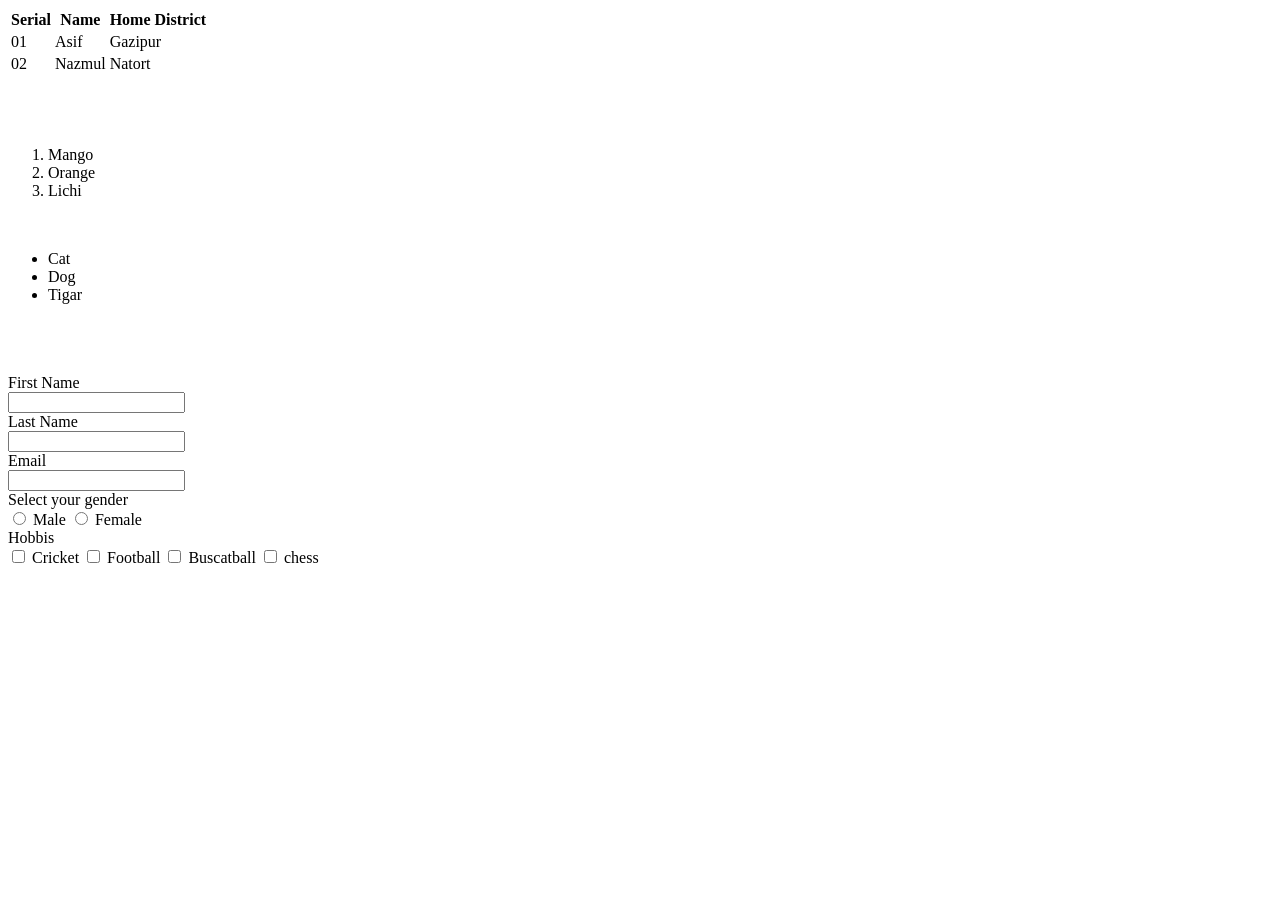
<file: Cls-2/index.html>
<!DOCTYPE html>
<html lang="en">
<head>
    <meta charset="UTF-8">
    <meta name="viewport" content="width=device-width, initial-scale=1.0">
    <title>Document</title>
</head>
<body>
    <table>
        <tr>
            <th>Serial</th>
            <th>Name</th>
            <th>Home District</th>
        </tr>
        <tr>
            <td>01</td>
            <td>Asif</td>
            <td>Gazipur</td>
        </tr>
        <tr>
            <td>02</td>
            <td>Nazmul</td>
            <td>Natort</td>
        </tr>
    </table>
    <br><br><br>

    <ol>
        <li>Mango</li>
        <li>Orange</li>
        <li>Lichi</li>
    </ol>
    <br>

    <ul>
        <li>Cat</li>
        <li>Dog</li>
        <li>Tigar</li>
    </ul>
    <br><br><br>

    <form action="">
        <!-- 1st Name -->
         <label for="">First Name</label><br>
         <input type="text"><br>
         <!-- Last Name -->
         <label for="">Last Name</label><br>
         <input type="text"><br>
         <!-- Email Address -->
         <label for="">Email</label><br>
         <input type="email"><br>
         <!-- Select your gender-->
         <label for="">Select your gender</label><br>
         <input type="radio" name="gender" id="">
         <label for="">Male</label>
         <input type="radio" name="gender" id="">
         <label for="">Female</label><br>
         <!-- Hobbis -->
          <label for="">Hobbis</label><br>
          <input type="checkbox" name="Hobbis" id="">
          <label for="">Cricket</label>
          <input type="checkbox" name="Hobbis" id="">
          <label for="">Football</label>
          <input type="checkbox" name="Hobbis" id="">
          <label for="">Buscatball</label>
          <input type="checkbox" name="Hobbis" id="">
          <label for="">chess</label>
    </form>

</body>
</html>
</file>
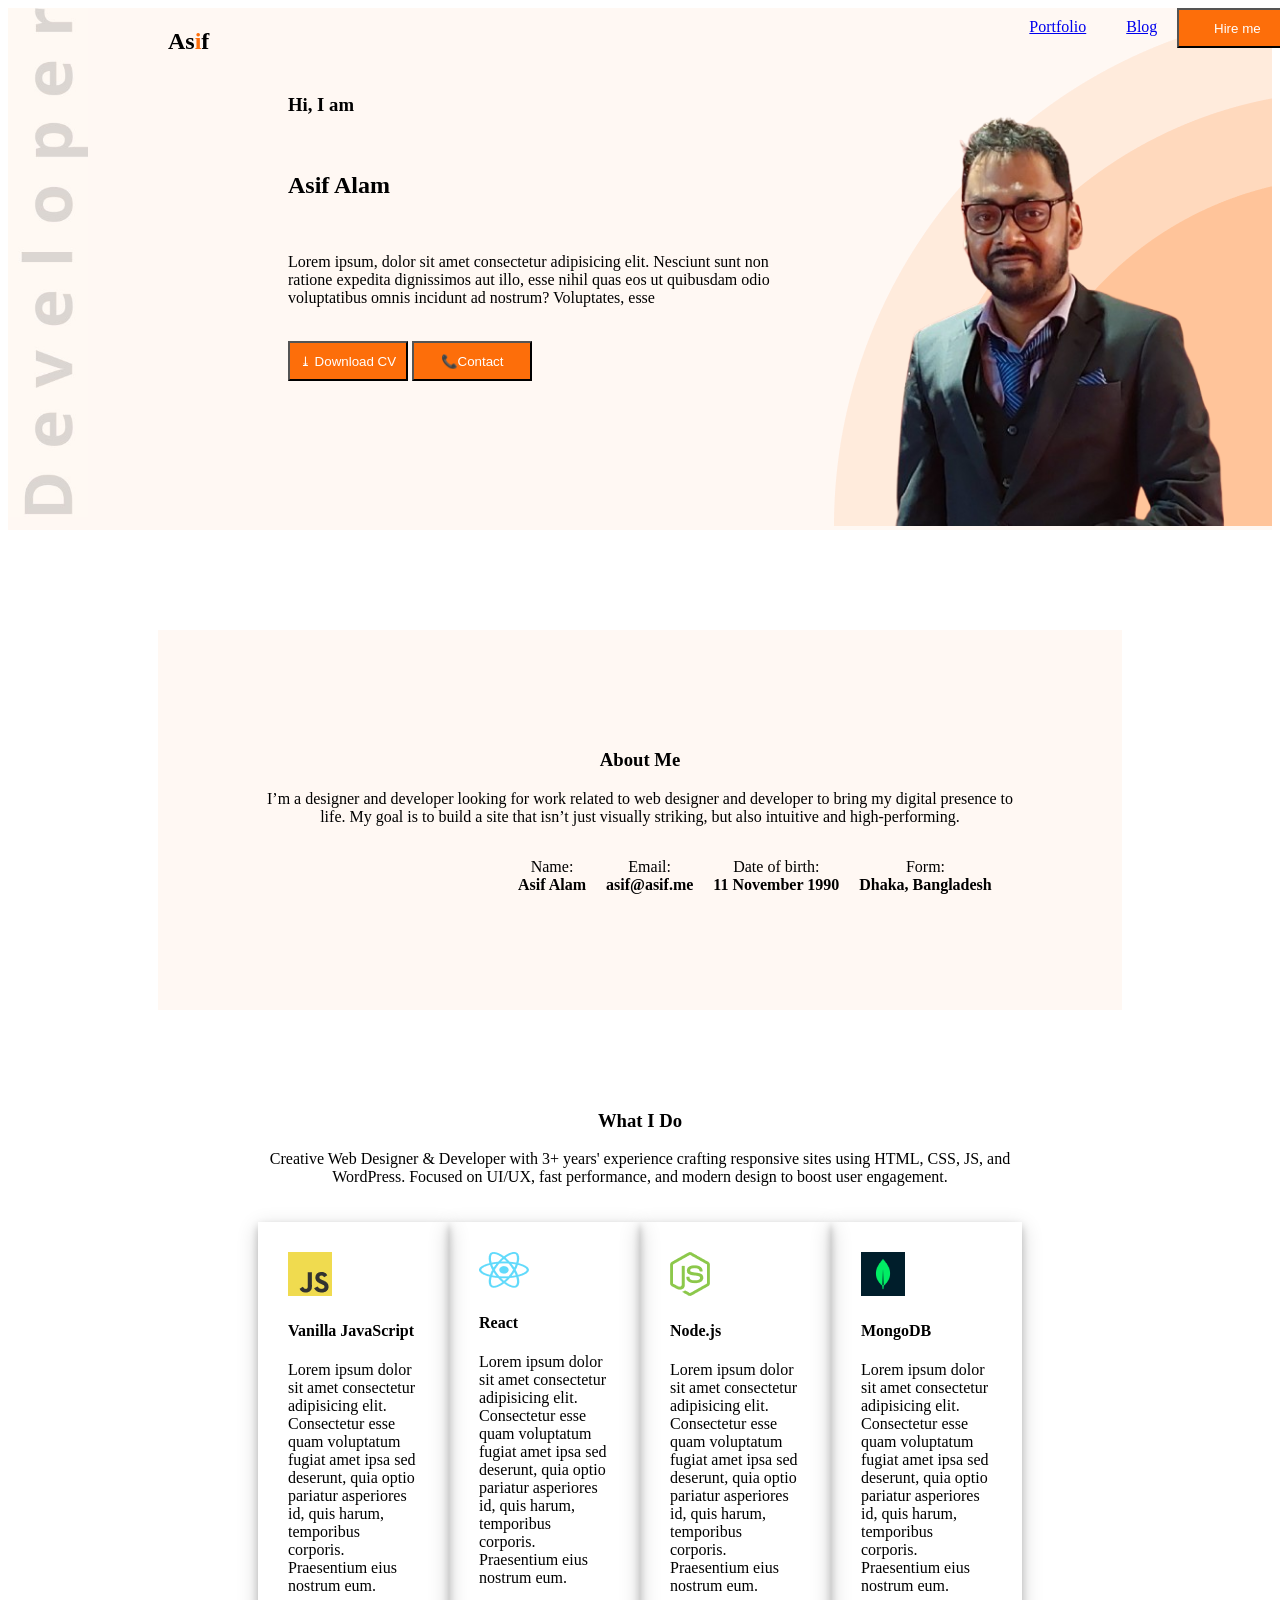
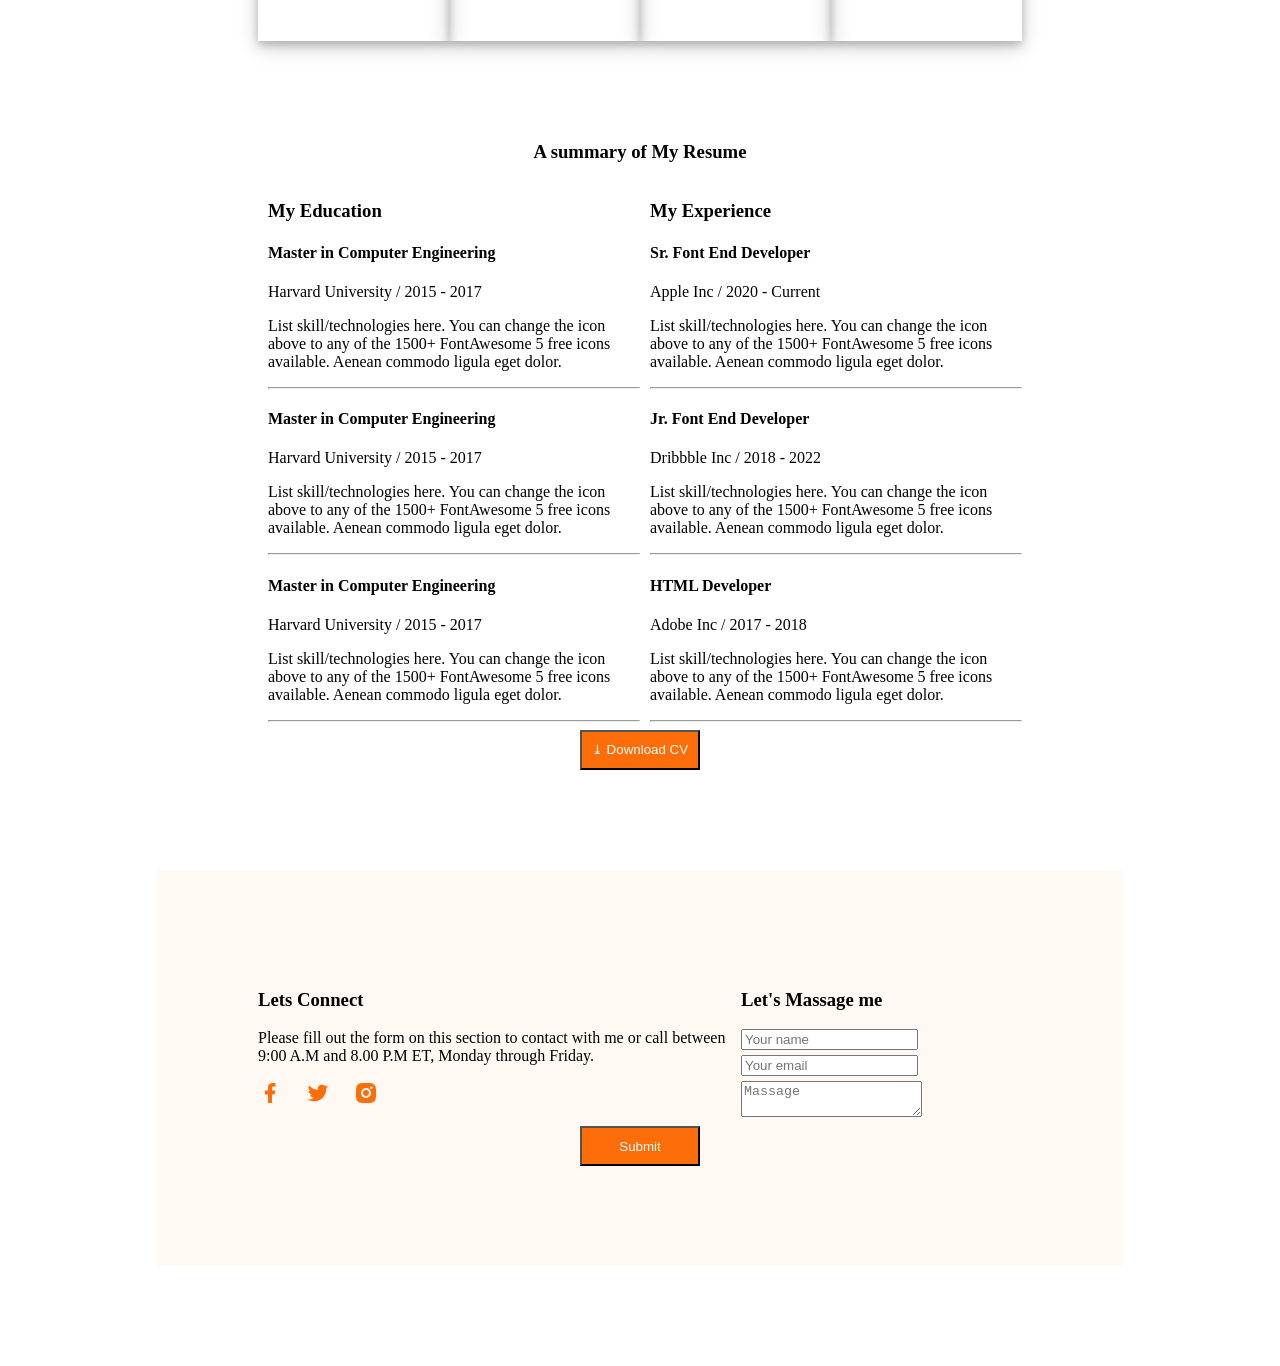
<file: Cls-9/Portfolio_Page_Asif-Alam/index.html>
<!DOCTYPE html>
<html lang="en">
<head>
    <meta charset="UTF-8">
    <meta name="viewport" content="width=device-width, initial-scale=1.0">
    <title>Portfolio</title>
    <link rel="stylesheet" href="style.css">
</head>
<body>
    <section class="Top-Hero-Section">
        <div>
            <img class="Top-Hero-developer-img" src="src/img/Developer.jpg" alt="Developer">
        </div>
        <div>
            <div class="Top-Hero-Nav-Bar-Demo">
                <h2>As<span class="Top-Hero-Asif-h2-span">i</span>f</h2>
                <a href="#">Portfolio</a>
                <a href="#">Blog</a>
                <button>Hire me</button>
            </div>
            <div class="Top-Hero-DisAndImg">
                <div class="Top-Hero-Discription">
                    <h3>Hi, I am</h3><br>
                    <h1>Asif Alam</h1><br>
                    <p>Lorem ipsum, dolor sit amet consectetur adipisicing elit. Nesciunt sunt non ratione expedita dignissimos aut illo, esse nihil quas eos ut quibusdam odio voluptatibus omnis incidunt ad nostrum? Voluptates, esse</p><br>
                    <div class="Top-Hero-dwn-button">
                        <button>⤓ Download CV</button>
                        <button>📞Contact</button>
                    </div>
                </div>
                <div>
                    <img src="src/img/Self-pic-removebg-preview.png" alt="MyPic">
                </div>
            </div>
        </div>
    </section>

    <section class="About-Me-Section">
        <h3>About Me</h3>
        <p>I’m a designer and developer looking for work related to web designer and developer to bring my digital presence to life. My goal is to build a site that isn’t just visually striking, but also intuitive and high-performing.</p>
        <div>
            <p>Name:<br><span>Asif Alam</span></p>
            <p>Email:<br><span>asif@asif.me</span></p>
            <p>Date of birth:<br><span>11 November 1990</span></p>
            <p>Form:<br><span>Dhaka, Bangladesh</span></p>
        </div>
    </section>

    <section class="What-I-Do-Section">
        <h3>What I Do</h3>
        <p>Creative Web Designer & Developer with 3+ years' experience crafting responsive sites using HTML, CSS, JS, and WordPress. Focused on UI/UX, fast performance, and modern design to boost user engagement.</p>
        <div class="What-I-Do-div">
            <div>
                <img src="src/img/logo-javascript 1.png" alt="">
                <h4>Vanilla JavaScript</h4>
                <p>Lorem ipsum dolor sit amet consectetur adipisicing elit. Consectetur esse quam voluptatum fugiat amet ipsa sed deserunt, quia optio pariatur asperiores id, quis harum, temporibus corporis. Praesentium eius nostrum eum.</p>
            </div>
            <div>
                <img src="src/img/React.png" alt="">
                <h4>React</h4>
                <p>Lorem ipsum dolor sit amet consectetur adipisicing elit. Consectetur esse quam voluptatum fugiat amet ipsa sed deserunt, quia optio pariatur asperiores id, quis harum, temporibus corporis. Praesentium eius nostrum eum.</p>
            </div>
            <div>
                <img src="src/img/nodejs-icon 1.png" alt="">
                <h4>Node.js</h4>
                <p>Lorem ipsum dolor sit amet consectetur adipisicing elit. Consectetur esse quam voluptatum fugiat amet ipsa sed deserunt, quia optio pariatur asperiores id, quis harum, temporibus corporis. Praesentium eius nostrum eum.</p>
            </div>
            <div>
                <img src="src/img/MongoDB.png" alt="">
                <h4>MongoDB</h4>
                <p>Lorem ipsum dolor sit amet consectetur adipisicing elit. Consectetur esse quam voluptatum fugiat amet ipsa sed deserunt, quia optio pariatur asperiores id, quis harum, temporibus corporis. Praesentium eius nostrum eum.</p>
            </div>
        </div>
    </section>

    <section class="Resume-Section">
        <h3>A summary of My Resume</h3>
        <div class="Resume-div">
            <div class="Resume-div-2">
                <div >
                    <h3>My Education</h3>
                    <h4>Master in Computer Engineering</h4>
                    <p class="Resume-p">Harvard University / 2015 - 2017</p>
                    <p>List skill/technologies here. You can change the icon above to any of the 1500+ FontAwesome 5 free icons available. Aenean commodo ligula eget dolor.</p>
                    <hr>
                </div>
                <div>
                    <h4>Master in Computer Engineering</h4>
                    <p class="Resume-p">Harvard University / 2015 - 2017</p>
                    <p>List skill/technologies here. You can change the icon above to any of the 1500+ FontAwesome 5 free icons available. Aenean commodo ligula eget dolor.</p>
                    <hr>
                </div>
                <div>
                    <h4>Master in Computer Engineering</h4>
                    <p class="Resume-p">Harvard University / 2015 - 2017</p>
                    <p>List skill/technologies here. You can change the icon above to any of the 1500+ FontAwesome 5 free icons available. Aenean commodo ligula eget dolor.</p>
                    <hr>
                </div>
            </div>
            <div class="Resume-div-2">
                <div>
                    <h3>My Experience</h3>
                    <h4>Sr. Font End Developer</h4>
                    <p class="Resume-p">Apple Inc / 2020 - Current</p>
                    <p>List skill/technologies here. You can change the icon above to any of the 1500+ FontAwesome 5 free icons available. Aenean commodo ligula eget dolor.</p>
                    <hr>
                </div>
                <div>
                    <h4>Jr. Font End Developer</h4>
                    <p class="Resume-p">Dribbble Inc / 2018 - 2022</p>
                    <p>List skill/technologies here. You can change the icon above to any of the 1500+ FontAwesome 5 free icons available. Aenean commodo ligula eget dolor.</p>
                    <hr>
                </div>
                <div>
                    <h4>HTML Developer</h4>
                    <p class="Resume-p">Adobe Inc / 2017 - 2018</p>
                    <p>List skill/technologies here. You can change the icon above to any of the 1500+ FontAwesome 5 free icons available. Aenean commodo ligula eget dolor.</p>
                    <hr>
                </div>
            </div>
        </div>
        <button>⤓ Download CV</button>
    </section>

    <section class="Footer-Section">
        <div class="Footer-div">
            <div>
                <h3>Lets Connect</h3>
                <p>Please fill out the form on this section to contact with me or call between 9:00 A.M and 8.00 P.M ET, Monday through Friday.</p>
                <img src="src/img/FB-twit-insta.png" alt="">
            </div>
            <div>
                <h3>Let's Massage me</h3>
                <input class="Footer-Input" type="text" placeholder="Your name" required><br>
                <input class="Footer-Input" type="email" placeholder="Your email" required><br>
                <textarea class="Footer-Input" name="" id="" placeholder="Massage" required></textarea>
            </div>
        </div>
        <button>Submit</button>
    </section>
</body>
</html>
</file>
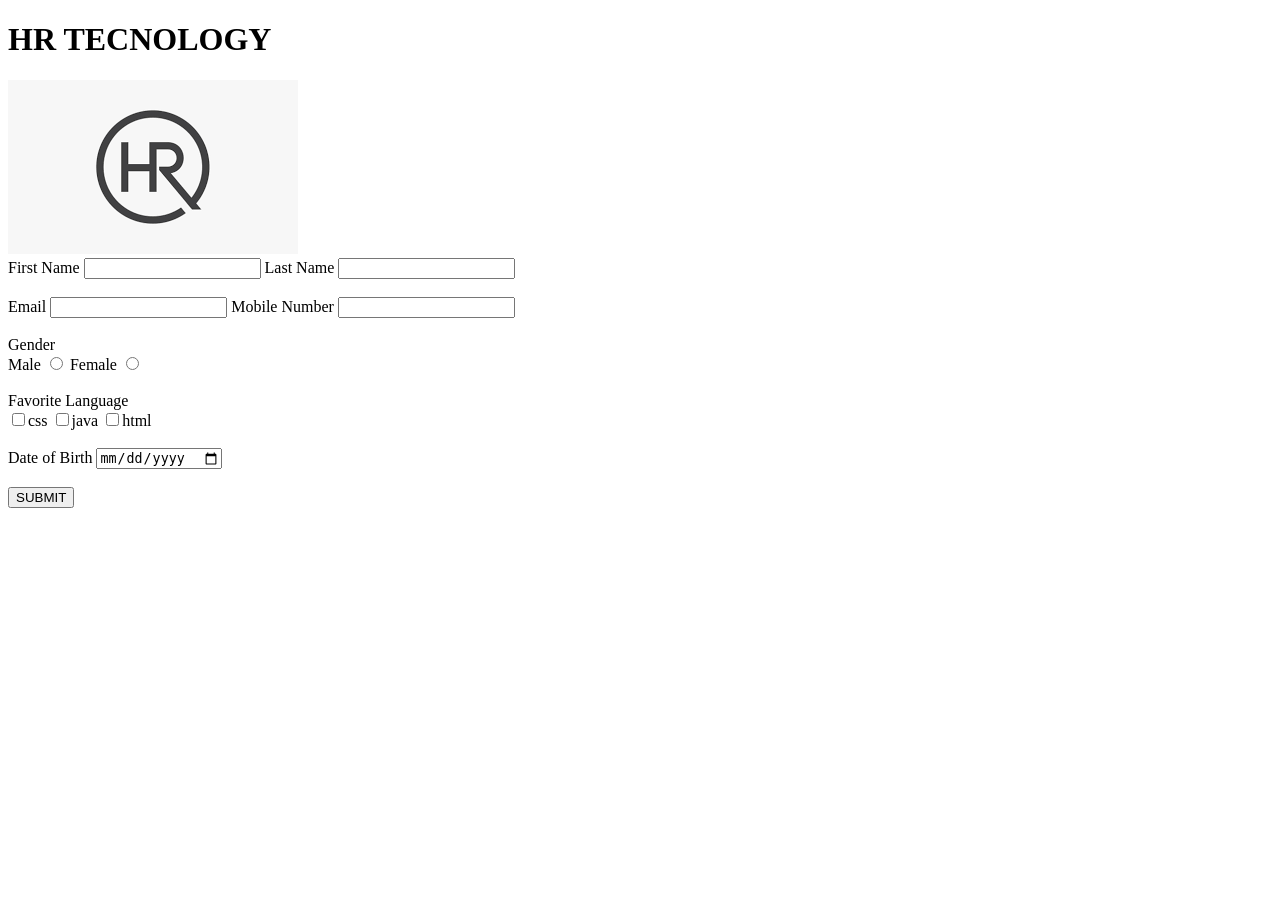
<file: Cls-8/Home Task/Asif-Profile/Asif-Profile/CLASS 3/index.html>
<!DOCTYPE html>
<html lang="en">
<head>
    <meta charset="UTF-8">
    <meta name="viewport" content="width=device-width, initial-scale=1.0">
    <title>HR WEB</title>
</head>
<body>
    <!-- heading
    <h1>md habibur</h1>
    <p>Lorem ipsum dolor sit amet, consectetur adipisicing elit. Sequi natus nemo delectus, at facilis velit vero dignissimos beatae dolorem dolor. Praesentium quam impedit, totam illum exercitationem modi! Minus, distinctio aliquam!</p>
    <audio src=""></audio> -->
    <!-- <table>
        <tr>
            <th>serial</th>
            <th>Name</th>
            <th>Home District</th>
        </tr>
    </table> -->

    <h1>HR TECNOLOGY</h1>
    <img src="src/download.png" alt="">

    <form action="">
        <label for="">First Name</label>
        <input type="text" name="" id="">
        <label for="">Last Name</label>
        <input type="text" name="" id=""><br><br>

<!-- MAIL & NUMBER -->
        <label for="">Email</label>
        <input type="text" name="" id="">
        <label for="">Mobile Number</label>
        <input type="text" name="" id=""><br><br>

<!-- GENDER SETUP -->
        <label for="">Gender</label><br>
        <label for="">Male</label>
        <input type="radio" name="Gender" id="">
        <label for="">Female</label>
        <input type="radio" name="Gender" id=""><br><br>



        <label for="">Favorite Language</label><br>
        <input type="checkbox" name="" id="">css
        <input type="checkbox" name="" id="">java
        <input type="checkbox" name="" id="">html <br><br>
        
        <!-- <select name="" id="">
            <option value="">html</option>
            <option value="">c</option>
            <option value="">java</option>
            <option value="">php</option>
            <label for="">css</label>
        </select> -->

<label for="">Date of Birth</label>
        <input type="date" name="" id=""><br><br>
        <input type="button" name="" id="" value="SUBMIT">

    </form>
</body>
</html>
</file>
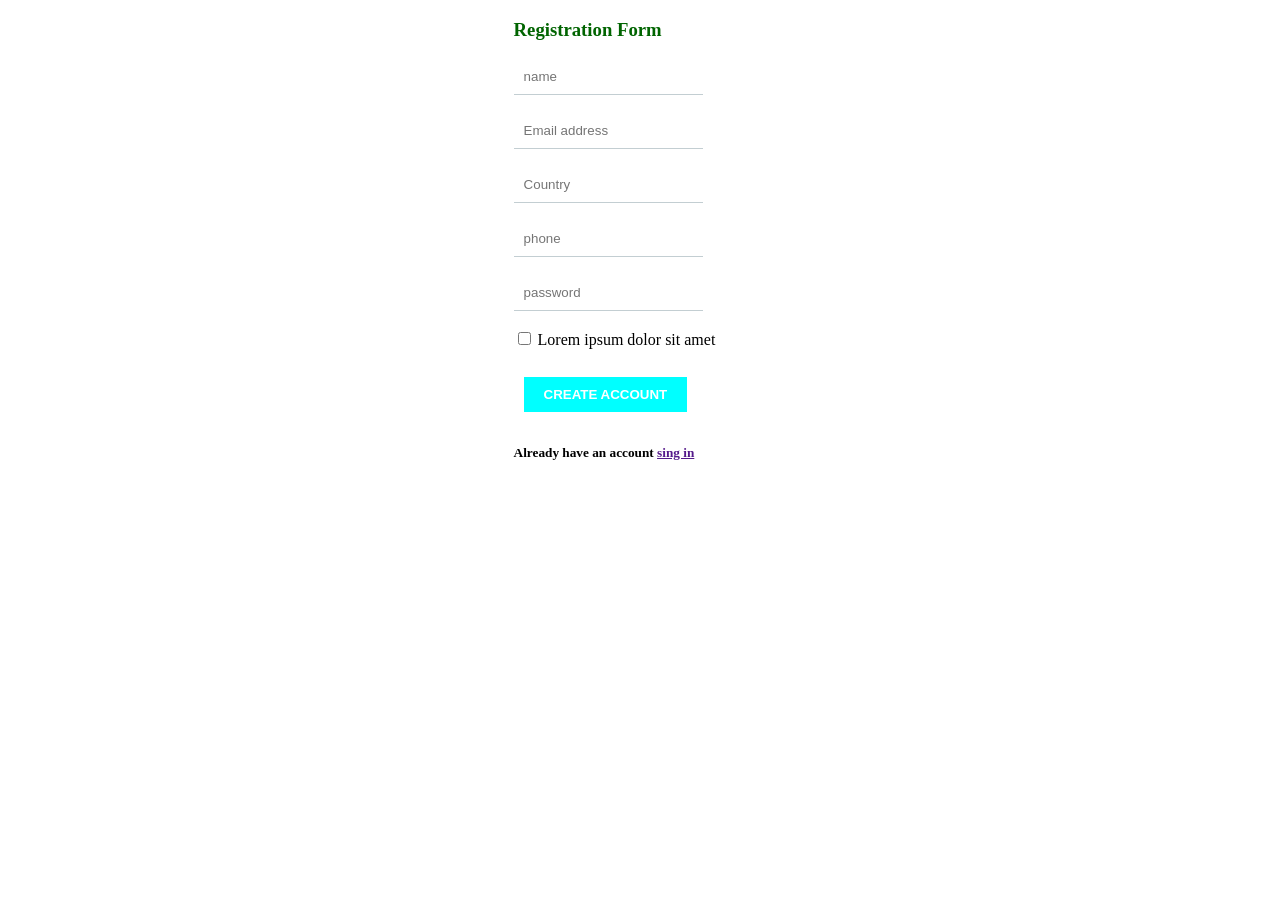
<file: Cls-8/Home Task/Asif-Profile/Asif-Profile/CLASS 5/index.html>
<!DOCTYPE html>
<html lang="en">
<head>
    <meta charset="UTF-8">
    <meta name="viewport" content="width=device-width, initial-scale=1.0">
    <title>Document</title>
    <link rel="stylesheet" href="style.css">
</head>
<body>
    <form action="">
    <h3>Registration Form</h3>
    <input type="text" name="" id="" placeholder="name"><br><br>

    <input type="text" name="" id="" placeholder="Email address"><br><br>

    
    <input type="text" name="" id="" placeholder="Country"><br><br>

    
    <input type="number" name="" id="" placeholder="phone"><br><br>


    
    <input type="password" name="" id="" placeholder="password"><br><br>

    <input type="checkbox" name="" id="" > Lorem ipsum dolor sit amet <br><br>

    <button>CREATE ACCOUNT</button><br>

    <h5>Already have an account <a href="">sing in</a> </h5> 

    </form>
</body>
</html>
</file>
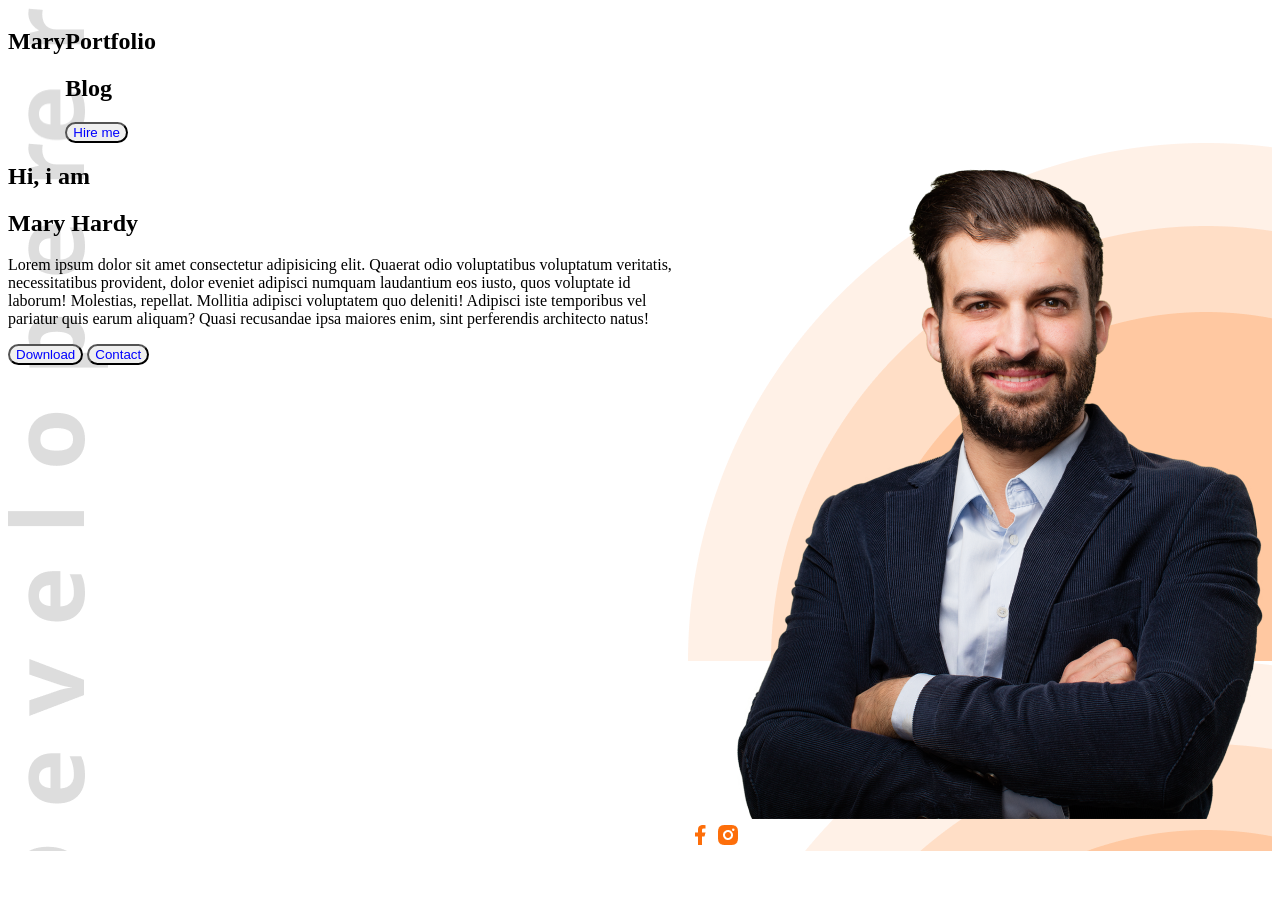
<file: Cls-8/Home Task/Asif-Profile/Asif-Profile/CLASS7/index.html>
<!DOCTYPE html>
<html lang="en">
<head>
    <meta charset="UTF-8">
    <meta name="viewport" content="width=device-width, initial-scale=1.0">
    <title>Document</title>
    <link rel="stylesheet" href="style.css">
</head>
<body>
    <section class="containar">
        <div>
            <h2>Mary</h2>
        </div>
        <div>
            <h2>Portfolio</h2>
            <h2>Blog</h2>
            <button>Hire me</button>
        </div>
    </section>

    <section class="containar">
        <div>
            <h2>Hi, i am</h2>
            <h1>Mary Hardy</h1>
            <p>Lorem ipsum dolor sit amet consectetur adipisicing elit. Quaerat odio voluptatibus voluptatum veritatis, necessitatibus provident, dolor eveniet adipisci numquam laudantium eos iusto, quos voluptate id laborum! Molestias, repellat. Mollitia adipisci voluptatem quo deleniti! Adipisci iste temporibus vel pariatur quis earum aliquam? Quasi recusandae ipsa maiores enim, sint perferendis architecto natus!</p>

            <button>Download</button>
            <button>Contact</button>
        </div>

        <div class="imagebacground">
            <img src="src/batch9-portfolio-resources-main/images/hardy.png" alt="">
            <img src="src/batch9-portfolio-resources-main/images/icons/facebook.png" alt="">
            <img src="src/batch9-portfolio-resources-main/images/icons/insta.png" alt="">
        </div>
        
    </section>

</body>
</html>
</file>
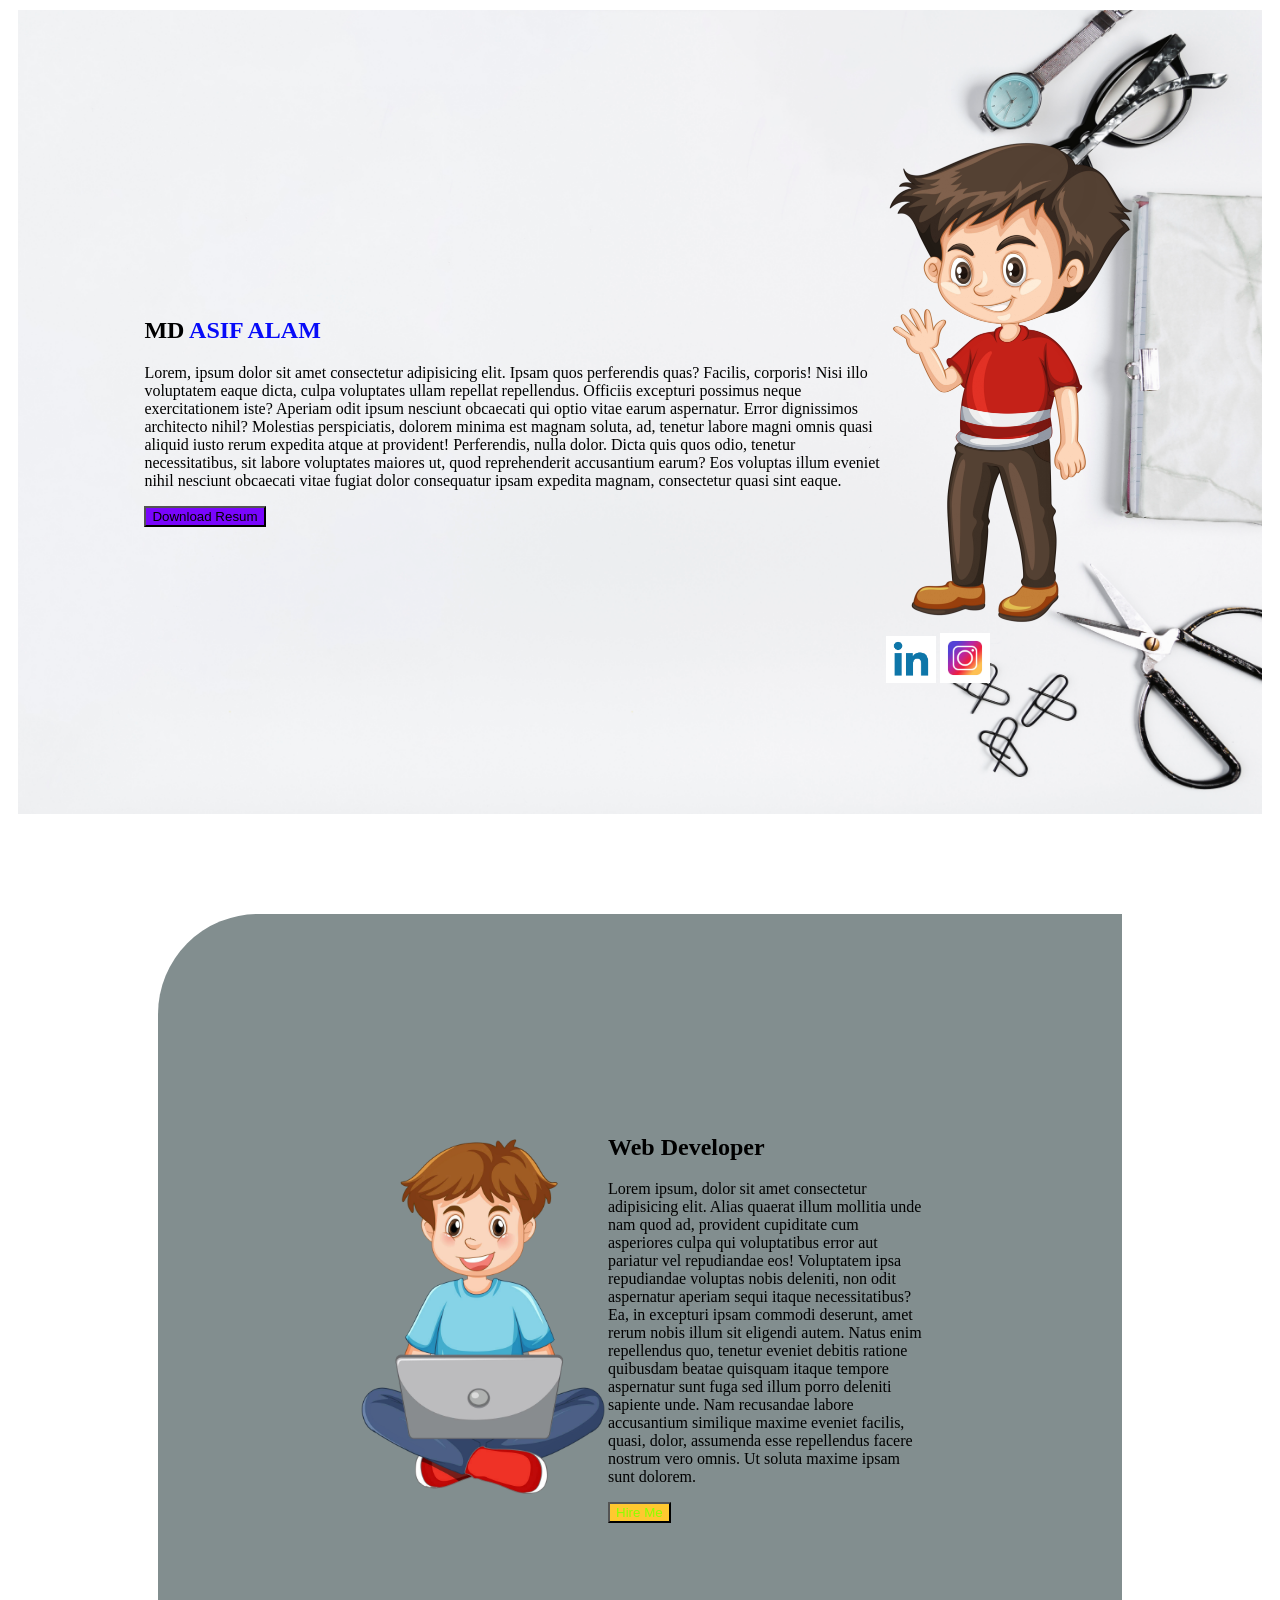
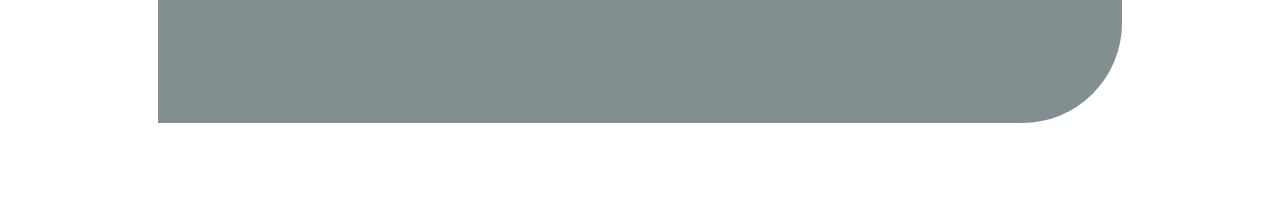
<file: Cls-8/Home Task/Asif-Profile/HOME WORK/MD ASIF ALAM home work/home work/index.html>
<!DOCTYPE html>
<html lang="en">
<head>
    <meta charset="UTF-8">
    <meta name="viewport" content="width=device-width, initial-scale=1.0">
    <title>home work</title>
    <link rel="stylesheet" href="style.css">
</head>
<body>
    <section class="About-Me">
        <div>
            <h1>MD <span> ASIF ALAM</span></h1>
            <P>Lorem, ipsum dolor sit amet consectetur adipisicing elit. Ipsam quos perferendis quas? Facilis, corporis! Nisi illo voluptatem eaque dicta, culpa voluptates ullam repellat repellendus. Officiis excepturi possimus neque exercitationem iste? Aperiam odit ipsum nesciunt obcaecati qui optio vitae earum aspernatur. Error dignissimos architecto nihil? Molestias perspiciatis, dolorem minima est magnam soluta, ad, tenetur labore magni omnis quasi aliquid iusto rerum expedita atque at provident! Perferendis, nulla dolor. Dicta quis quos odio, tenetur necessitatibus, sit labore voluptates maiores ut, quod reprehenderit accusantium earum? Eos voluptas illum eveniet nihil nesciunt obcaecati vitae fugiat dolor consequatur ipsam expedita magnam, consectetur quasi sint eaque.</P>

            <button>Download Resum </button>
            
        </div>
        <div>
            <img src="src/img/Person/little-boy-waving-hand.png" width="250px" alt="">
            <div><img src="src/img/Social/linkedin.jpg" width="50px" alt="">
                <img src="src/img/Social/insta.jpg" width="50px" alt="">
            </div>      
        </div>
    </section>

    <section class="About-Profession">
            <div>
                <img src="src/img/Person/man-using-laptop-cartoon.png" width="250px">
            </div>
            <div>
                <h1>Web Developer</h1>
                <p>Lorem ipsum, dolor sit amet consectetur adipisicing elit. Alias quaerat illum mollitia unde nam quod ad, provident cupiditate cum asperiores culpa qui voluptatibus error aut pariatur vel repudiandae eos! Voluptatem ipsa repudiandae voluptas nobis deleniti, non odit aspernatur aperiam sequi itaque necessitatibus? Ea, in excepturi ipsam commodi deserunt, amet rerum nobis illum sit eligendi autem. Natus enim repellendus quo, tenetur eveniet debitis ratione quibusdam beatae quisquam itaque tempore aspernatur sunt fuga sed illum porro deleniti sapiente unde. Nam recusandae labore accusantium similique maxime eveniet facilis, quasi, dolor, assumenda esse repellendus facere nostrum vero omnis. Ut soluta maxime ipsam sunt dolorem.</p>

                <button>Hire Me</button>
            </div>
    </section>
</body>
</html>
</file>
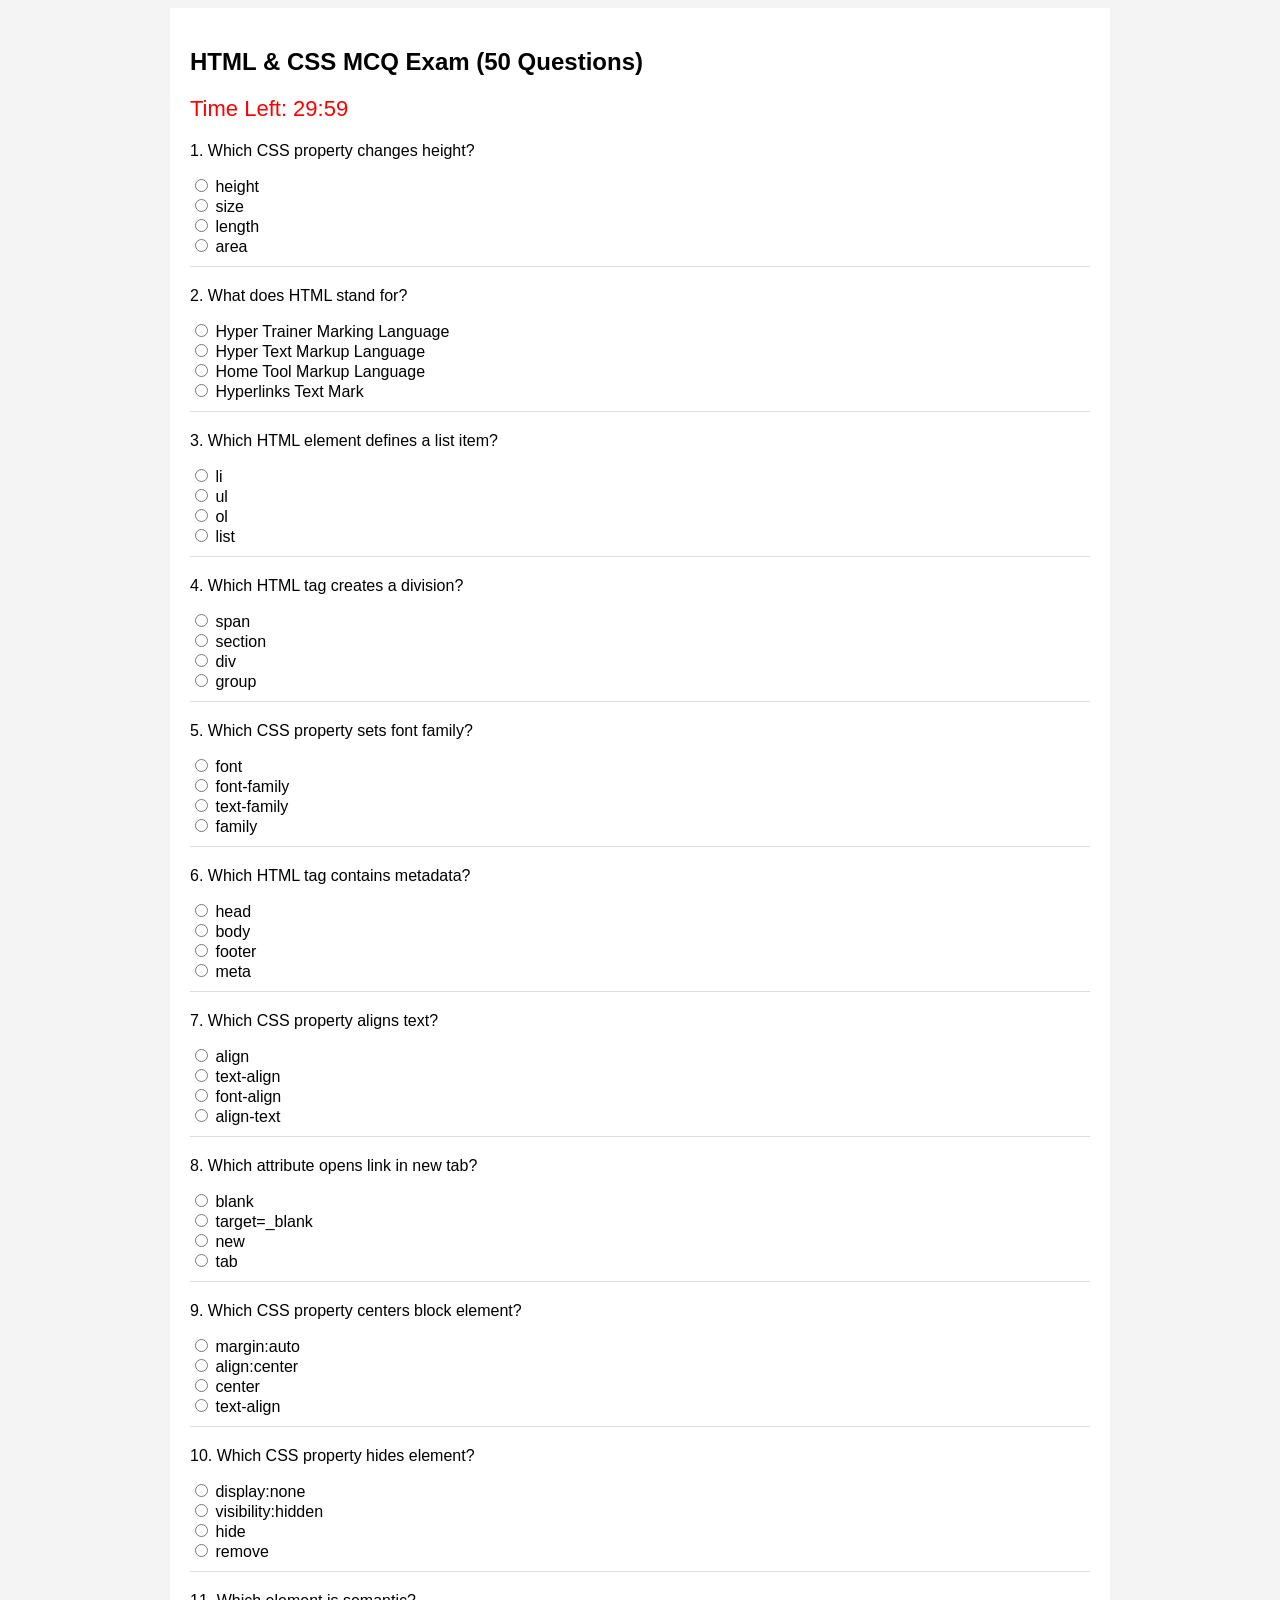
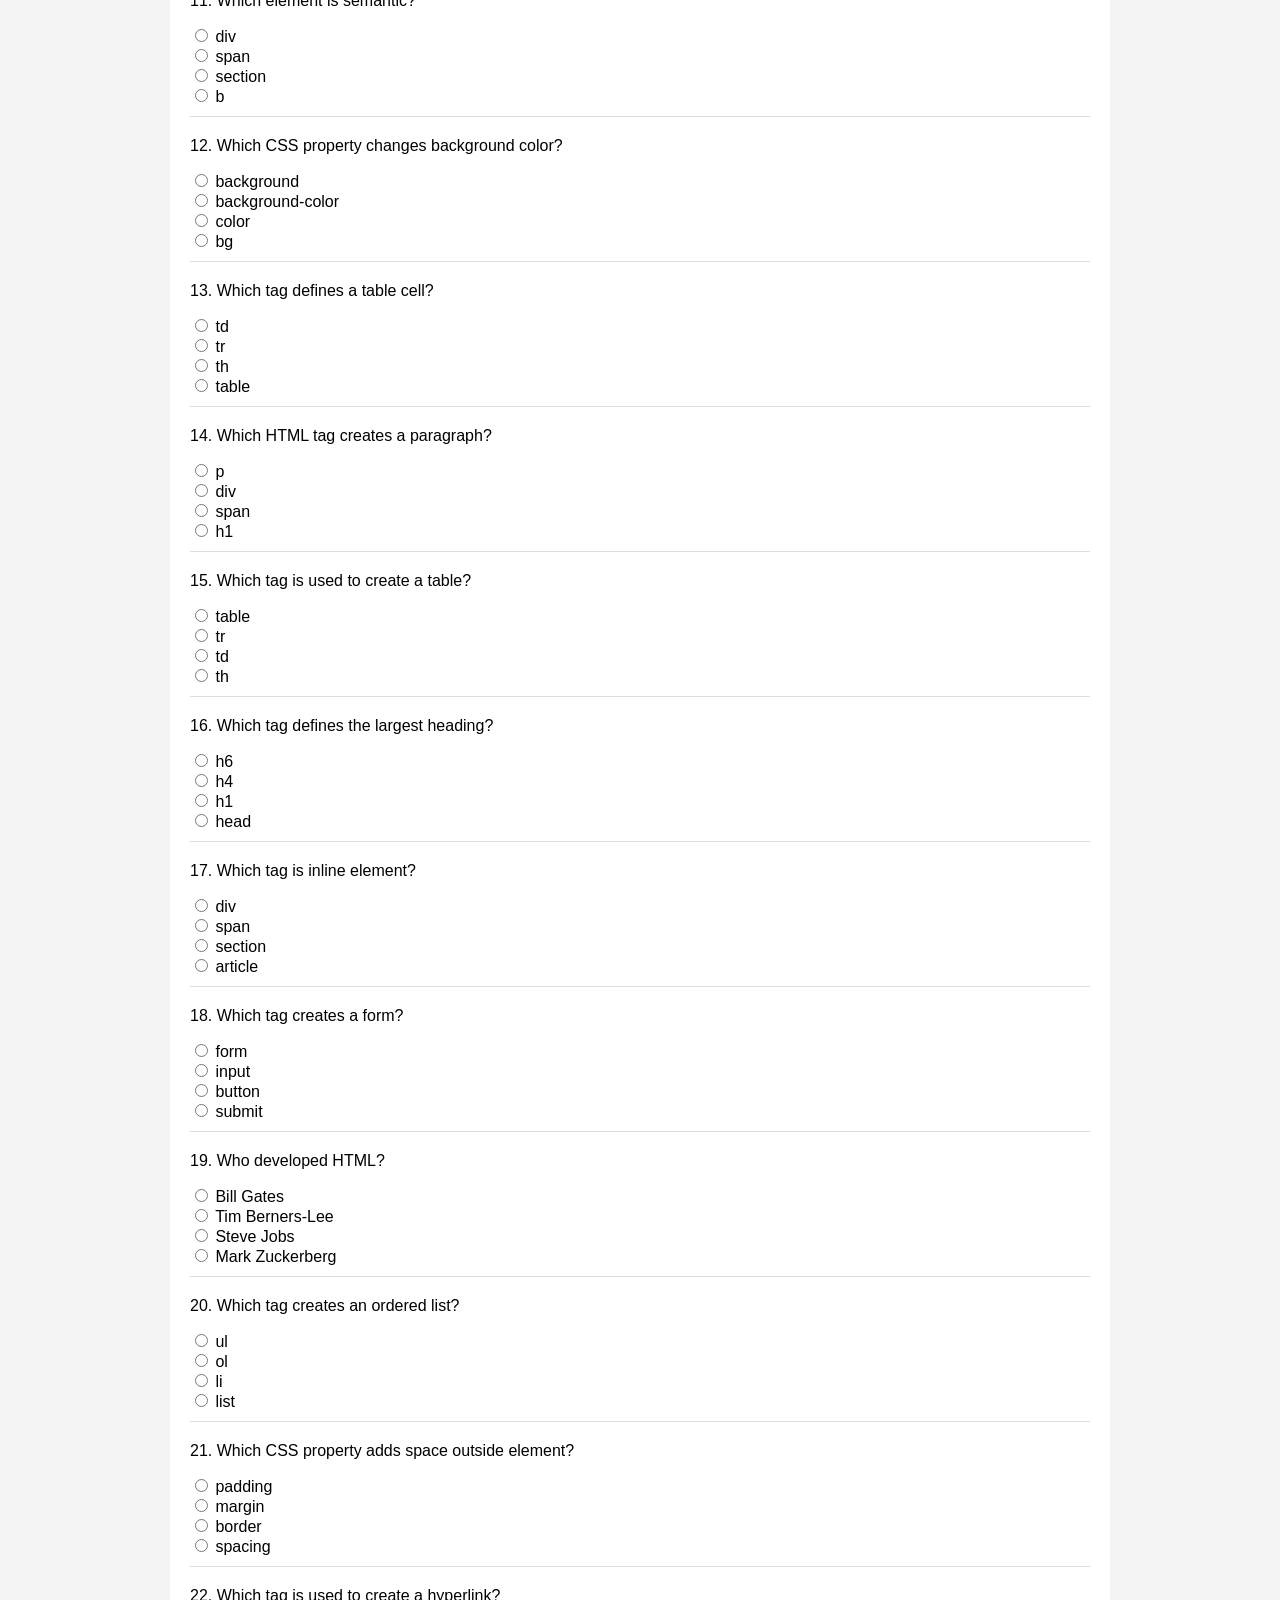
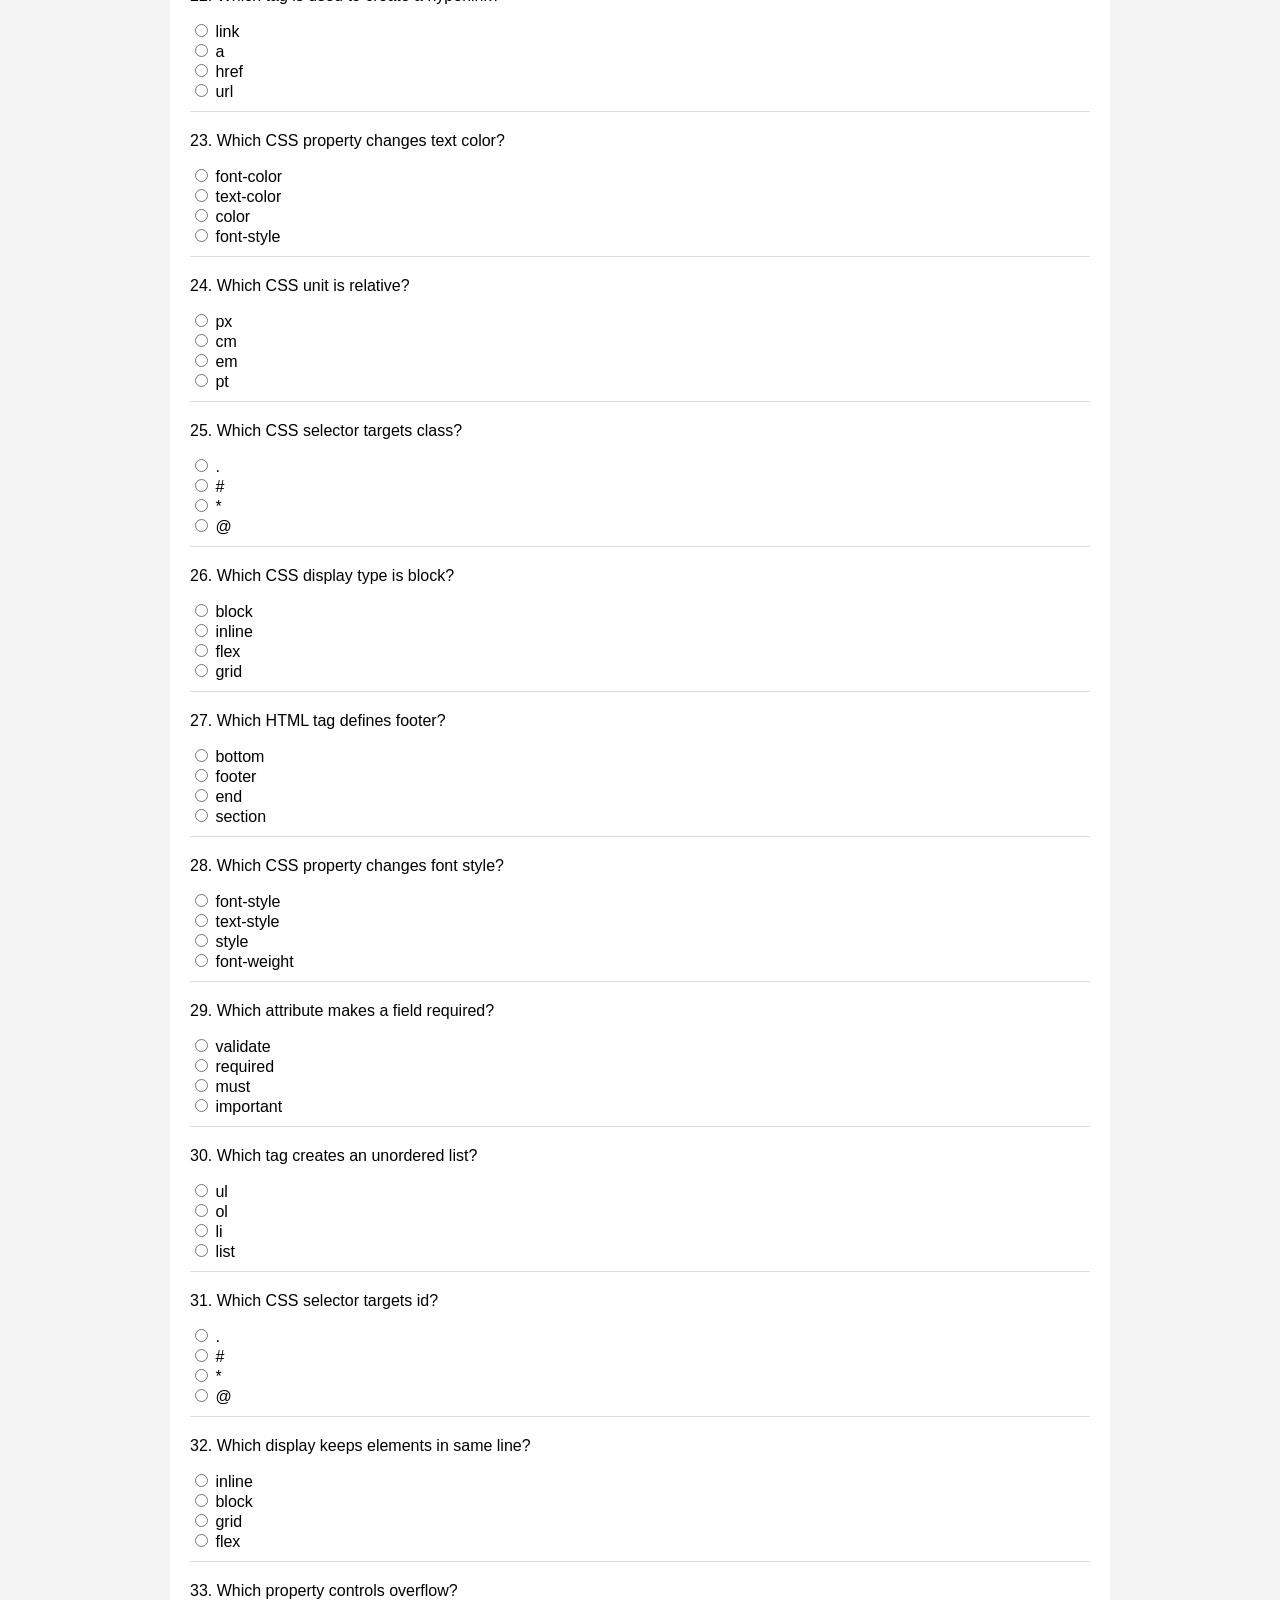
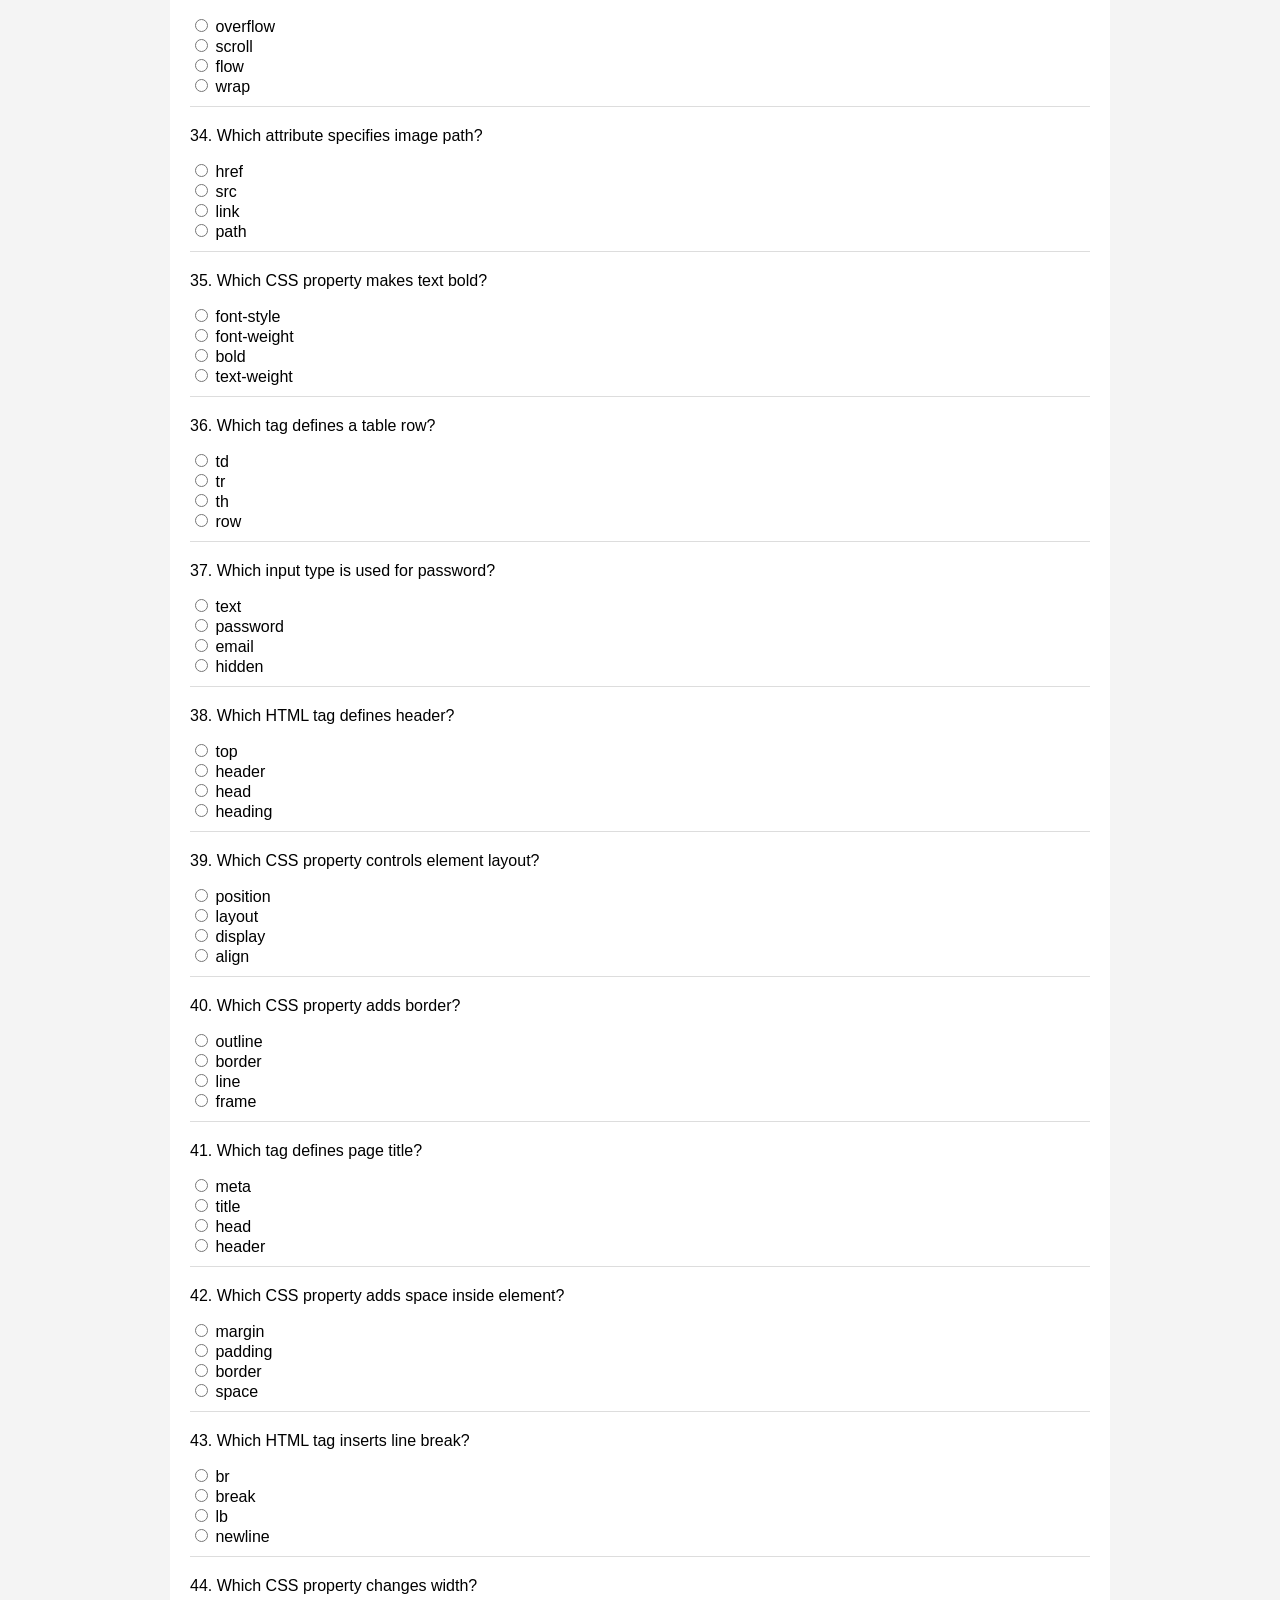
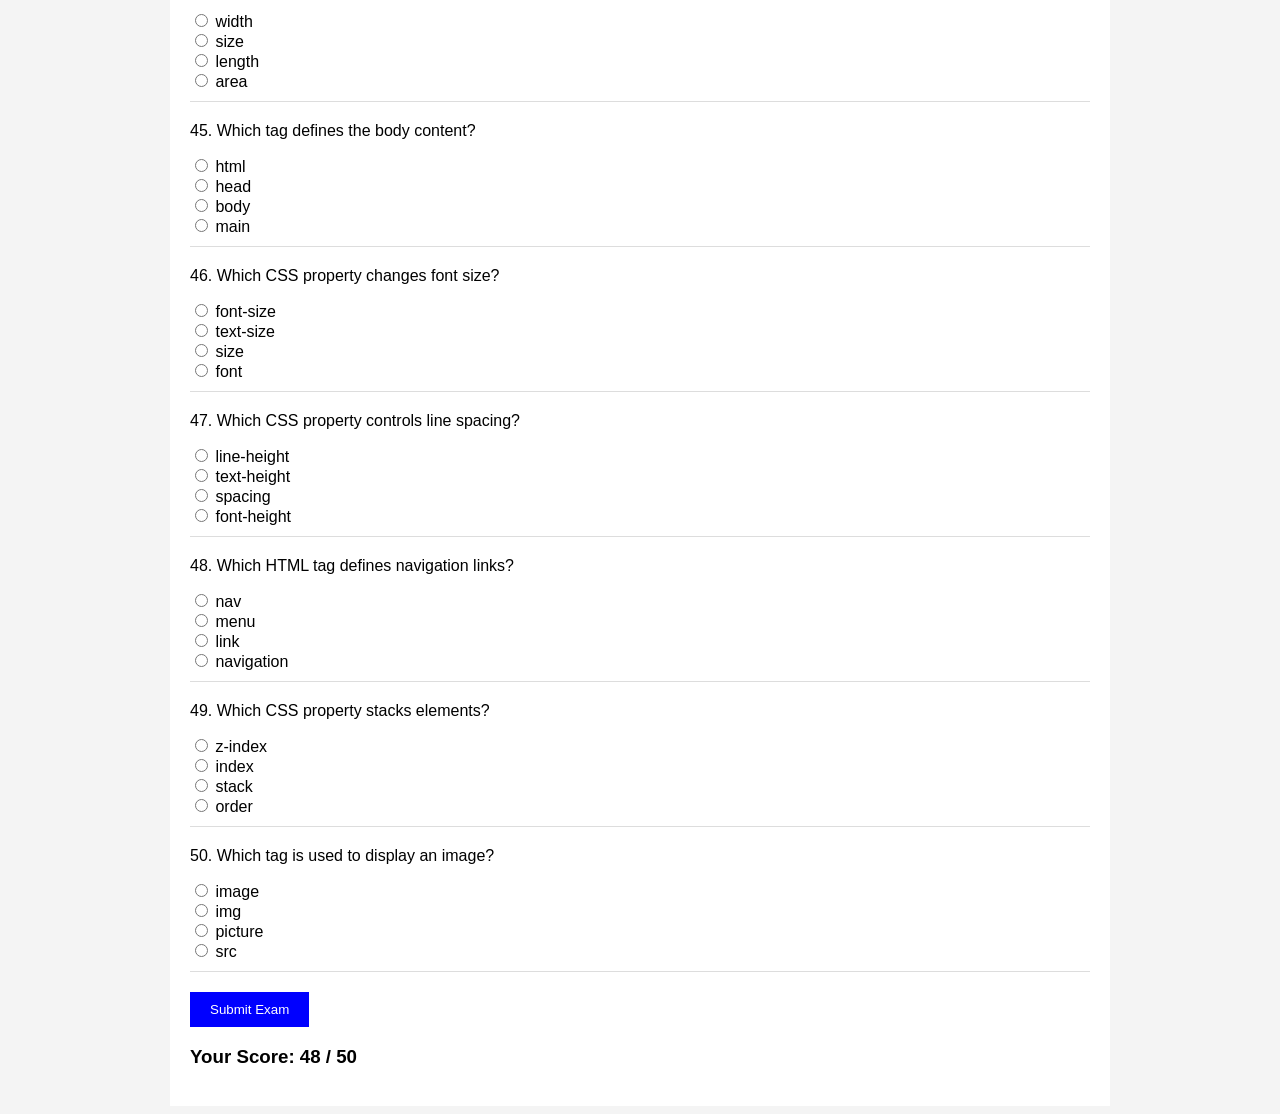
<file: Cls-8/HTML & CSS MCQ Exam.html>
<!DOCTYPE html>
<!-- saved from url=(0049)https://ashiqurzammansm.github.io/Web-Class-Test/ -->
<html><head><meta http-equiv="Content-Type" content="text/html; charset=UTF-8">
<title>HTML &amp; CSS MCQ Exam</title>

<style>

body{
font-family: Arial;
background:#f4f4f4;
}

.container{
width:900px;
margin:auto;
background:white;
padding:20px;
}

.question{
margin-bottom:20px;
border-bottom:1px solid #ddd;
padding-bottom:10px;
}

button{
padding:10px 20px;
background:blue;
color:white;
border:none;
cursor:pointer;
}

#timer{
font-size:22px;
color:red;
margin-bottom:20px;
}

</style>

<style>@font-face {
              font-family: 'Open Sans Regular';
              font-style: normal;
              font-weight: 400;
              src: url('chrome-extension://gkkdmjjodidppndkbkhhknakbeflbomf/fonts/open_sans/open-sans-v18-latin-regular.woff');
          }</style><style>@font-face {
              font-family: 'Open Sans Bold';
              font-style: normal;
              font-weight: 800;
              src: url('chrome-extension://gkkdmjjodidppndkbkhhknakbeflbomf/fonts/open_sans/OpenSans-Bold.woff');
          }</style><style>@font-face {
              font-family: 'Open Sans ExtraBold';
              font-style: normal;
              font-weight: 800;
              src: url('chrome-extension://gkkdmjjodidppndkbkhhknakbeflbomf/fonts/open_sans/open-sans-v18-latin-800.woff');
          }</style><style type="text/css" id="tts-styles">[data-tts-block-id].tts-active {background: rgba(206, 225, 255, 0.9) !important;} [data-tts-sentence-id].tts-active {background: rgba(0, 89, 191, 0.7) !important;}</style></head>

<body data-new-gr-c-s-check-loaded="14.1276.0" data-gr-ext-installed="">

<div class="container">

<h2>HTML &amp; CSS MCQ Exam (50 Questions)</h2>

<div id="timer">Time Left: 9:31</div>

<form id="examForm">
<div id="questionArea"><div class="question">

<p>1. Which input type is used for password?</p>

<label><input type="radio" name="q0" value="0" required=""> text</label><br>
<label><input type="radio" name="q0" value="1"> password</label><br>
<label><input type="radio" name="q0" value="2"> email</label><br>
<label><input type="radio" name="q0" value="3"> hidden</label><br>

</div><div class="question">

<p>2. Which CSS property controls element layout?</p>

<label><input type="radio" name="q1" value="0" required=""> position</label><br>
<label><input type="radio" name="q1" value="1"> layout</label><br>
<label><input type="radio" name="q1" value="2"> display</label><br>
<label><input type="radio" name="q1" value="3"> align</label><br>

</div><div class="question">

<p>3. Which tag creates a form?</p>

<label><input type="radio" name="q2" value="0" required=""> form</label><br>
<label><input type="radio" name="q2" value="1"> input</label><br>
<label><input type="radio" name="q2" value="2"> button</label><br>
<label><input type="radio" name="q2" value="3"> submit</label><br>

</div><div class="question">

<p>4. Which CSS property changes height?</p>

<label><input type="radio" name="q3" value="0" required=""> height</label><br>
<label><input type="radio" name="q3" value="1"> size</label><br>
<label><input type="radio" name="q3" value="2"> length</label><br>
<label><input type="radio" name="q3" value="3"> area</label><br>

</div><div class="question">

<p>5. Which CSS property changes font size?</p>

<label><input type="radio" name="q4" value="0" required=""> font-size</label><br>
<label><input type="radio" name="q4" value="1"> text-size</label><br>
<label><input type="radio" name="q4" value="2"> size</label><br>
<label><input type="radio" name="q4" value="3"> font</label><br>

</div><div class="question">

<p>6. Which tag is used to display an image?</p>

<label><input type="radio" name="q5" value="0" required=""> image</label><br>
<label><input type="radio" name="q5" value="1"> img</label><br>
<label><input type="radio" name="q5" value="2"> picture</label><br>
<label><input type="radio" name="q5" value="3"> src</label><br>

</div><div class="question">

<p>7. Which attribute makes a field required?</p>

<label><input type="radio" name="q6" value="0" required=""> validate</label><br>
<label><input type="radio" name="q6" value="1"> required</label><br>
<label><input type="radio" name="q6" value="2"> must</label><br>
<label><input type="radio" name="q6" value="3"> important</label><br>

</div><div class="question">

<p>8. Which CSS property aligns text?</p>

<label><input type="radio" name="q7" value="0" required=""> align</label><br>
<label><input type="radio" name="q7" value="1"> text-align</label><br>
<label><input type="radio" name="q7" value="2"> font-align</label><br>
<label><input type="radio" name="q7" value="3"> align-text</label><br>

</div><div class="question">

<p>9. Which CSS property centers block element?</p>

<label><input type="radio" name="q8" value="0" required=""> margin:auto</label><br>
<label><input type="radio" name="q8" value="1"> align:center</label><br>
<label><input type="radio" name="q8" value="2"> center</label><br>
<label><input type="radio" name="q8" value="3"> text-align</label><br>

</div><div class="question">

<p>10. Which CSS property adds space outside element?</p>

<label><input type="radio" name="q9" value="0" required=""> padding</label><br>
<label><input type="radio" name="q9" value="1"> margin</label><br>
<label><input type="radio" name="q9" value="2"> border</label><br>
<label><input type="radio" name="q9" value="3"> spacing</label><br>

</div><div class="question">

<p>11. Which CSS property makes text bold?</p>

<label><input type="radio" name="q10" value="0" required=""> font-style</label><br>
<label><input type="radio" name="q10" value="1"> font-weight</label><br>
<label><input type="radio" name="q10" value="2"> bold</label><br>
<label><input type="radio" name="q10" value="3"> text-weight</label><br>

</div><div class="question">

<p>12. Which CSS property changes background color?</p>

<label><input type="radio" name="q11" value="0" required=""> background</label><br>
<label><input type="radio" name="q11" value="1"> background-color</label><br>
<label><input type="radio" name="q11" value="2"> color</label><br>
<label><input type="radio" name="q11" value="3"> bg</label><br>

</div><div class="question">

<p>13. Which tag defines a table row?</p>

<label><input type="radio" name="q12" value="0" required=""> td</label><br>
<label><input type="radio" name="q12" value="1"> tr</label><br>
<label><input type="radio" name="q12" value="2"> th</label><br>
<label><input type="radio" name="q12" value="3"> row</label><br>

</div><div class="question">

<p>14. Which element is semantic?</p>

<label><input type="radio" name="q13" value="0" required=""> div</label><br>
<label><input type="radio" name="q13" value="1"> span</label><br>
<label><input type="radio" name="q13" value="2"> section</label><br>
<label><input type="radio" name="q13" value="3"> b</label><br>

</div><div class="question">

<p>15. Which CSS display type is block?</p>

<label><input type="radio" name="q14" value="0" required=""> block</label><br>
<label><input type="radio" name="q14" value="1"> inline</label><br>
<label><input type="radio" name="q14" value="2"> flex</label><br>
<label><input type="radio" name="q14" value="3"> grid</label><br>

</div><div class="question">

<p>16. Which CSS property sets font family?</p>

<label><input type="radio" name="q15" value="0" required=""> font</label><br>
<label><input type="radio" name="q15" value="1"> font-family</label><br>
<label><input type="radio" name="q15" value="2"> text-family</label><br>
<label><input type="radio" name="q15" value="3"> family</label><br>

</div><div class="question">

<p>17. Which CSS property changes text color?</p>

<label><input type="radio" name="q16" value="0" required=""> font-color</label><br>
<label><input type="radio" name="q16" value="1"> text-color</label><br>
<label><input type="radio" name="q16" value="2"> color</label><br>
<label><input type="radio" name="q16" value="3"> font-style</label><br>

</div><div class="question">

<p>18. Which CSS unit is relative?</p>

<label><input type="radio" name="q17" value="0" required=""> px</label><br>
<label><input type="radio" name="q17" value="1"> cm</label><br>
<label><input type="radio" name="q17" value="2"> em</label><br>
<label><input type="radio" name="q17" value="3"> pt</label><br>

</div><div class="question">

<p>19. Which tag is used to create a table?</p>

<label><input type="radio" name="q18" value="0" required=""> table</label><br>
<label><input type="radio" name="q18" value="1"> tr</label><br>
<label><input type="radio" name="q18" value="2"> td</label><br>
<label><input type="radio" name="q18" value="3"> th</label><br>

</div><div class="question">

<p>20. Which tag creates an unordered list?</p>

<label><input type="radio" name="q19" value="0" required=""> ul</label><br>
<label><input type="radio" name="q19" value="1"> ol</label><br>
<label><input type="radio" name="q19" value="2"> li</label><br>
<label><input type="radio" name="q19" value="3"> list</label><br>

</div><div class="question">

<p>21. Which CSS selector targets class?</p>

<label><input type="radio" name="q20" value="0" required=""> .</label><br>
<label><input type="radio" name="q20" value="1"> #</label><br>
<label><input type="radio" name="q20" value="2"> *</label><br>
<label><input type="radio" name="q20" value="3"> @</label><br>

</div><div class="question">

<p>22. Which HTML tag defines navigation links?</p>

<label><input type="radio" name="q21" value="0" required=""> nav</label><br>
<label><input type="radio" name="q21" value="1"> menu</label><br>
<label><input type="radio" name="q21" value="2"> link</label><br>
<label><input type="radio" name="q21" value="3"> navigation</label><br>

</div><div class="question">

<p>23. Which tag creates an ordered list?</p>

<label><input type="radio" name="q22" value="0" required=""> ul</label><br>
<label><input type="radio" name="q22" value="1"> ol</label><br>
<label><input type="radio" name="q22" value="2"> li</label><br>
<label><input type="radio" name="q22" value="3"> list</label><br>

</div><div class="question">

<p>24. Which attribute opens link in new tab?</p>

<label><input type="radio" name="q23" value="0" required=""> blank</label><br>
<label><input type="radio" name="q23" value="1"> target=_blank</label><br>
<label><input type="radio" name="q23" value="2"> new</label><br>
<label><input type="radio" name="q23" value="3"> tab</label><br>

</div><div class="question">

<p>25. Which HTML tag contains metadata?</p>

<label><input type="radio" name="q24" value="0" required=""> head</label><br>
<label><input type="radio" name="q24" value="1"> body</label><br>
<label><input type="radio" name="q24" value="2"> footer</label><br>
<label><input type="radio" name="q24" value="3"> meta</label><br>

</div><div class="question">

<p>26. Which display keeps elements in same line?</p>

<label><input type="radio" name="q25" value="0" required=""> inline</label><br>
<label><input type="radio" name="q25" value="1"> block</label><br>
<label><input type="radio" name="q25" value="2"> grid</label><br>
<label><input type="radio" name="q25" value="3"> flex</label><br>

</div><div class="question">

<p>27. Which tag defines the body content?</p>

<label><input type="radio" name="q26" value="0" required=""> html</label><br>
<label><input type="radio" name="q26" value="1"> head</label><br>
<label><input type="radio" name="q26" value="2"> body</label><br>
<label><input type="radio" name="q26" value="3"> main</label><br>

</div><div class="question">

<p>28. Which CSS property changes font style?</p>

<label><input type="radio" name="q27" value="0" required=""> font-style</label><br>
<label><input type="radio" name="q27" value="1"> text-style</label><br>
<label><input type="radio" name="q27" value="2"> style</label><br>
<label><input type="radio" name="q27" value="3"> font-weight</label><br>

</div><div class="question">

<p>29. Which property controls overflow?</p>

<label><input type="radio" name="q28" value="0" required=""> overflow</label><br>
<label><input type="radio" name="q28" value="1"> scroll</label><br>
<label><input type="radio" name="q28" value="2"> flow</label><br>
<label><input type="radio" name="q28" value="3"> wrap</label><br>

</div><div class="question">

<p>30. What does HTML stand for?</p>

<label><input type="radio" name="q29" value="0" required=""> Hyper Trainer Marking Language</label><br>
<label><input type="radio" name="q29" value="1"> Hyper Text Markup Language</label><br>
<label><input type="radio" name="q29" value="2"> Home Tool Markup Language</label><br>
<label><input type="radio" name="q29" value="3"> Hyperlinks Text Mark</label><br>

</div><div class="question">

<p>31. Which tag defines page title?</p>

<label><input type="radio" name="q30" value="0" required=""> meta</label><br>
<label><input type="radio" name="q30" value="1"> title</label><br>
<label><input type="radio" name="q30" value="2"> head</label><br>
<label><input type="radio" name="q30" value="3"> header</label><br>

</div><div class="question">

<p>32. Which CSS property stacks elements?</p>

<label><input type="radio" name="q31" value="0" required=""> z-index</label><br>
<label><input type="radio" name="q31" value="1"> index</label><br>
<label><input type="radio" name="q31" value="2"> stack</label><br>
<label><input type="radio" name="q31" value="3"> order</label><br>

</div><div class="question">

<p>33. Who developed HTML?</p>

<label><input type="radio" name="q32" value="0" required=""> Bill Gates</label><br>
<label><input type="radio" name="q32" value="1"> Tim Berners-Lee</label><br>
<label><input type="radio" name="q32" value="2"> Steve Jobs</label><br>
<label><input type="radio" name="q32" value="3"> Mark Zuckerberg</label><br>

</div><div class="question">

<p>34. Which HTML tag creates a paragraph?</p>

<label><input type="radio" name="q33" value="0" required=""> p</label><br>
<label><input type="radio" name="q33" value="1"> div</label><br>
<label><input type="radio" name="q33" value="2"> span</label><br>
<label><input type="radio" name="q33" value="3"> h1</label><br>

</div><div class="question">

<p>35. Which CSS selector targets id?</p>

<label><input type="radio" name="q34" value="0" required=""> .</label><br>
<label><input type="radio" name="q34" value="1"> #</label><br>
<label><input type="radio" name="q34" value="2"> *</label><br>
<label><input type="radio" name="q34" value="3"> @</label><br>

</div><div class="question">

<p>36. Which tag defines the largest heading?</p>

<label><input type="radio" name="q35" value="0" required=""> h6</label><br>
<label><input type="radio" name="q35" value="1"> h4</label><br>
<label><input type="radio" name="q35" value="2"> h1</label><br>
<label><input type="radio" name="q35" value="3"> head</label><br>

</div><div class="question">

<p>37. Which CSS property controls line spacing?</p>

<label><input type="radio" name="q36" value="0" required=""> line-height</label><br>
<label><input type="radio" name="q36" value="1"> text-height</label><br>
<label><input type="radio" name="q36" value="2"> spacing</label><br>
<label><input type="radio" name="q36" value="3"> font-height</label><br>

</div><div class="question">

<p>38. Which HTML tag inserts line break?</p>

<label><input type="radio" name="q37" value="0" required=""> br</label><br>
<label><input type="radio" name="q37" value="1"> break</label><br>
<label><input type="radio" name="q37" value="2"> lb</label><br>
<label><input type="radio" name="q37" value="3"> newline</label><br>

</div><div class="question">

<p>39. Which HTML tag defines header?</p>

<label><input type="radio" name="q38" value="0" required=""> top</label><br>
<label><input type="radio" name="q38" value="1"> header</label><br>
<label><input type="radio" name="q38" value="2"> head</label><br>
<label><input type="radio" name="q38" value="3"> heading</label><br>

</div><div class="question">

<p>40. Which CSS property hides element?</p>

<label><input type="radio" name="q39" value="0" required=""> display:none</label><br>
<label><input type="radio" name="q39" value="1"> visibility:hidden</label><br>
<label><input type="radio" name="q39" value="2"> hide</label><br>
<label><input type="radio" name="q39" value="3"> remove</label><br>

</div><div class="question">

<p>41. Which CSS property adds border?</p>

<label><input type="radio" name="q40" value="0" required=""> outline</label><br>
<label><input type="radio" name="q40" value="1"> border</label><br>
<label><input type="radio" name="q40" value="2"> line</label><br>
<label><input type="radio" name="q40" value="3"> frame</label><br>

</div><div class="question">

<p>42. Which attribute specifies image path?</p>

<label><input type="radio" name="q41" value="0" required=""> href</label><br>
<label><input type="radio" name="q41" value="1"> src</label><br>
<label><input type="radio" name="q41" value="2"> link</label><br>
<label><input type="radio" name="q41" value="3"> path</label><br>

</div><div class="question">

<p>43. Which tag is used to create a hyperlink?</p>

<label><input type="radio" name="q42" value="0" required=""> link</label><br>
<label><input type="radio" name="q42" value="1"> a</label><br>
<label><input type="radio" name="q42" value="2"> href</label><br>
<label><input type="radio" name="q42" value="3"> url</label><br>

</div><div class="question">

<p>44. Which HTML tag defines footer?</p>

<label><input type="radio" name="q43" value="0" required=""> bottom</label><br>
<label><input type="radio" name="q43" value="1"> footer</label><br>
<label><input type="radio" name="q43" value="2"> end</label><br>
<label><input type="radio" name="q43" value="3"> section</label><br>

</div><div class="question">

<p>45. Which HTML element defines a list item?</p>

<label><input type="radio" name="q44" value="0" required=""> li</label><br>
<label><input type="radio" name="q44" value="1"> ul</label><br>
<label><input type="radio" name="q44" value="2"> ol</label><br>
<label><input type="radio" name="q44" value="3"> list</label><br>

</div><div class="question">

<p>46. Which CSS property adds space inside element?</p>

<label><input type="radio" name="q45" value="0" required=""> margin</label><br>
<label><input type="radio" name="q45" value="1"> padding</label><br>
<label><input type="radio" name="q45" value="2"> border</label><br>
<label><input type="radio" name="q45" value="3"> space</label><br>

</div><div class="question">

<p>47. Which CSS property changes width?</p>

<label><input type="radio" name="q46" value="0" required=""> width</label><br>
<label><input type="radio" name="q46" value="1"> size</label><br>
<label><input type="radio" name="q46" value="2"> length</label><br>
<label><input type="radio" name="q46" value="3"> area</label><br>

</div><div class="question">

<p>48. Which tag is inline element?</p>

<label><input type="radio" name="q47" value="0" required=""> div</label><br>
<label><input type="radio" name="q47" value="1"> span</label><br>
<label><input type="radio" name="q47" value="2"> section</label><br>
<label><input type="radio" name="q47" value="3"> article</label><br>

</div><div class="question">

<p>49. Which HTML tag creates a division?</p>

<label><input type="radio" name="q48" value="0" required=""> span</label><br>
<label><input type="radio" name="q48" value="1"> section</label><br>
<label><input type="radio" name="q48" value="2"> div</label><br>
<label><input type="radio" name="q48" value="3"> group</label><br>

</div><div class="question">

<p>50. Which tag defines a table cell?</p>

<label><input type="radio" name="q49" value="0" required=""> td</label><br>
<label><input type="radio" name="q49" value="1"> tr</label><br>
<label><input type="radio" name="q49" value="2"> th</label><br>
<label><input type="radio" name="q49" value="3"> table</label><br>

</div></div>
<button type="submit">Submit Exam</button>
</form>

<h3 id="result">Your Score: 48 / 50</h3>

</div>

<script>

var questions = [

{q:"What does HTML stand for?",options:["Hyper Trainer Marking Language","Hyper Text Markup Language","Home Tool Markup Language","Hyperlinks Text Mark"],answer:1},

{q:"Who developed HTML?",options:["Bill Gates","Tim Berners-Lee","Steve Jobs","Mark Zuckerberg"],answer:1},

{q:"Which HTML tag creates a paragraph?",options:["p","div","span","h1"],answer:0},

{q:"Which tag is used to create a hyperlink?",options:["link","a","href","url"],answer:1},

{q:"Which tag is used to display an image?",options:["image","img","picture","src"],answer:1},

{q:"Which tag defines the largest heading?",options:["h6","h4","h1","head"],answer:2},

{q:"Which attribute specifies image path?",options:["href","src","link","path"],answer:1},

{q:"Which HTML element defines a list item?",options:["li","ul","ol","list"],answer:0},

{q:"Which tag creates an unordered list?",options:["ul","ol","li","list"],answer:0},

{q:"Which tag creates an ordered list?",options:["ul","ol","li","list"],answer:1},

{q:"Which tag is used to create a table?",options:["table","tr","td","th"],answer:0},

{q:"Which tag defines a table row?",options:["td","tr","th","row"],answer:1},

{q:"Which tag defines a table cell?",options:["td","tr","th","table"],answer:0},

{q:"Which tag creates a form?",options:["form","input","button","submit"],answer:0},

{q:"Which input type is used for password?",options:["text","password","email","hidden"],answer:1},

{q:"Which attribute makes a field required?",options:["validate","required","must","important"],answer:1},

{q:"Which tag defines page title?",options:["meta","title","head","header"],answer:1},

{q:"Which HTML tag contains metadata?",options:["head","body","footer","meta"],answer:0},

{q:"Which tag defines the body content?",options:["html","head","body","main"],answer:2},

{q:"Which element is semantic?",options:["div","span","section","b"],answer:2},

{q:"Which CSS property changes text color?",options:["font-color","text-color","color","font-style"],answer:2},

{q:"Which CSS property changes background color?",options:["background","background-color","color","bg"],answer:1},

{q:"Which CSS property changes font size?",options:["font-size","text-size","size","font"],answer:0},

{q:"Which CSS property changes font style?",options:["font-style","text-style","style","font-weight"],answer:0},

{q:"Which CSS property makes text bold?",options:["font-style","font-weight","bold","text-weight"],answer:1},

{q:"Which CSS property aligns text?",options:["align","text-align","font-align","align-text"],answer:1},

{q:"Which CSS property adds space inside element?",options:["margin","padding","border","space"],answer:1},

{q:"Which CSS property adds space outside element?",options:["padding","margin","border","spacing"],answer:1},

{q:"Which CSS property adds border?",options:["outline","border","line","frame"],answer:1},

{q:"Which CSS property changes width?",options:["width","size","length","area"],answer:0},

{q:"Which CSS property changes height?",options:["height","size","length","area"],answer:0},

{q:"Which CSS selector targets id?",options:[".","#","*","@"],answer:1},

{q:"Which CSS selector targets class?",options:[".","#","*","@"],answer:0},

{q:"Which CSS property centers block element?",options:["margin:auto","align:center","center","text-align"],answer:0},

{q:"Which HTML tag creates a division?",options:["span","section","div","group"],answer:2},

{q:"Which tag is inline element?",options:["div","span","section","article"],answer:1},

{q:"Which CSS property hides element?",options:["display:none","visibility:hidden","hide","remove"],answer:0},

{q:"Which CSS display type is block?",options:["block","inline","flex","grid"],answer:0},

{q:"Which display keeps elements in same line?",options:["inline","block","grid","flex"],answer:0},

{q:"Which CSS property sets font family?",options:["font","font-family","text-family","family"],answer:1},

{q:"Which HTML tag defines navigation links?",options:["nav","menu","link","navigation"],answer:0},

{q:"Which HTML tag defines footer?",options:["bottom","footer","end","section"],answer:1},

{q:"Which HTML tag defines header?",options:["top","header","head","heading"],answer:1},

{q:"Which attribute opens link in new tab?",options:["blank","target=_blank","new","tab"],answer:1},

{q:"Which CSS unit is relative?",options:["px","cm","em","pt"],answer:2},

{q:"Which CSS property controls element layout?",options:["position","layout","display","align"],answer:2},

{q:"Which CSS property stacks elements?",options:["z-index","index","stack","order"],answer:0},

{q:"Which property controls overflow?",options:["overflow","scroll","flow","wrap"],answer:0},

{q:"Which CSS property controls line spacing?",options:["line-height","text-height","spacing","font-height"],answer:0},

{q:"Which HTML tag inserts line break?",options:["br","break","lb","newline"],answer:0}

];

questions.sort(()=>Math.random()-0.5);

var html="";

questions.forEach(function(q,i){

html+=`<div class="question">

<p>${i+1}. ${q.q}</p>

<label><input type="radio" name="q${i}" value="0" required> ${q.options[0]}</label><br>
<label><input type="radio" name="q${i}" value="1"> ${q.options[1]}</label><br>
<label><input type="radio" name="q${i}" value="2"> ${q.options[2]}</label><br>
<label><input type="radio" name="q${i}" value="3"> ${q.options[3]}</label><br>

</div>`

});

document.getElementById("questionArea").innerHTML=html;

document.getElementById("examForm").onsubmit=function(e){

e.preventDefault();

var score=0;

questions.forEach(function(q,i){

var ans=document.querySelector('input[name="q'+i+'"]:checked');

if(ans && Number(ans.value)===q.answer){
score++;
}

});

document.getElementById("result").innerHTML="Your Score: "+score+" / 50";

};

var time=1800;

var timer=setInterval(function(){

var m=Math.floor(time/60);
var s=time%60;

document.getElementById("timer").innerHTML="Time Left: "+m+":"+(s<10?"0":"")+s;

time--;

if(time<0){
clearInterval(timer);
document.getElementById("examForm").requestSubmit();
}

},1000);

</script>



</body><grammarly-desktop-integration data-grammarly-shadow-root="true"><template shadowrootmode="open"><style>
      div.grammarly-desktop-integration {
        position: absolute;
        width: 1px;
        height: 1px;
        padding: 0;
        margin: -1px;
        overflow: hidden;
        clip: rect(0, 0, 0, 0);
        white-space: nowrap;
        border: 0;
        -moz-user-select: none;
        -webkit-user-select: none;
        -ms-user-select:none;
        user-select:none;
      }

      div.grammarly-desktop-integration:before {
        content: attr(data-content);
      }
    </style><div aria-label="grammarly-integration" role="group" tabindex="-1" class="grammarly-desktop-integration" data-content="{&quot;mode&quot;:&quot;full&quot;,&quot;isActive&quot;:true,&quot;isUserDisabled&quot;:false}"></div></template></grammarly-desktop-integration></html>
</file>
<file: Cls-9/Portfolio_Page_Asif-Alam/style.css>
.Top-Hero-Section{
    display: flex;
    /* align-items: center; */
    /* justify-content: space-between;     */
    background-color: #FFF8F3;
    background-image: url(src/img/background-AboutUs.png);
}

.Top-Hero-Nav-Bar-Demo{
    display: flex;
}

.Top-Hero-Nav-Bar-Demo h2{
    padding-left: 20px;
    padding-right: 800px;
}

.Top-Hero-Nav-Bar-Demo button{
    width: 120px;
    height: 40px;
    color: white;
    background-color: #FD6E0A;
}

.Top-Hero-Nav-Bar-Demo h2{
    padding-left: 80px;
}

.Top-Hero-Nav-Bar-Demo a{
    padding: 10px 20px;
}

.Top-Hero-Asif-h2-span{
    color: #FD6E0A;
}

.Top-Hero-developer-img{
    width: 80px;
    /* height: 136px; */
}

.Top-Hero-DisAndImg div img{
    width: 510px;
}

.Top-Hero-DisAndImg div div button{
    width: 120px;
    height: 40px;
    color: white;
    background-color: #FD6E0A;
}

.Top-Hero-DisAndImg{
    display: flex;
}

.Top-Hero-Discription{
    padding-left: 200px;
}

.About-Me-Section{
    margin: 100px 150px;
    padding: 100px;
    background-color: #FFF8F3;
    text-align: center;
}

.About-Me-Section div{
    display: flex;
    padding-left: 250px;
}

.About-Me-Section div p{
    padding: 0 10px;
}

.About-Me-Section div p span{
    font-weight: bold;
}

.What-I-Do-Section{
    margin: 100px 150px;
    padding: 0 100px;
    text-align: center;
}

.What-I-Do-div{
    display: flex;
    text-align: left;
    justify-content: space-between;
    padding-top: 20px;
}

.What-I-Do-div div{
    padding: 30px;
    box-shadow: 0 4px 8px 0 rgba(0, 0, 0, 0.2), 0 6px 20px 0 rgba(0, 0, 0, 0.19);   
}

.Resume-Section{
    margin: 100px 150px;
    padding: 0 100px;
    text-align: center;
}

.Resume-Section button{
    width: 120px;
    height: 40px;
    color: white;
    background-color: #FD6E0A;
}

.Resume-div{
    display: flex;
    justify-content: space-between;
}

.Resume-div-2{
    text-align: left;
}

.Resume-p{
    font-size: medium;
}

.Resume-div-2 div{
    padding-left: 10px;
}

.Footer-Section{
    margin: 100px 150px;
    padding: 100px;
    background-color: #FFF8F3;
    text-align: center;
}

.Footer-Section button{
    width: 120px;
    height: 40px;
    color: white;
    background-color: #FD6E0A;
}

.Footer-div{
    display: flex;
    text-align: left;
    padding-right: 100px;
}

.Footer-Input{
    margin-bottom: 5px;
}
</file>
<file: Cls-8/Home Task/Asif-Profile/Asif-Profile/CLASS 5/style.css>
form{
    
    margin-left: 40%;
    
}

button{
    background-color: aqua;
    margin: 10px;
    padding: 10px 20px;
    color: white;
    font-weight: bold;
    border-style: none;
}

h3{
    color: darkgreen;
}

button:hover{
    background-color: blue;
}

input{
    border-style: none;
    border-bottom: 1px solid rgb(195, 206, 210);
    padding: 10px;
}
</file>
<file: Cls-8/Home Task/Asif-Profile/Asif-Profile/CLASS7/style.css>
.containar{
    background-image: url(src/batch9-portfolio-resources-main/images/developer.png);
    background-repeat: no-repeat;

}

section{
    display: flex;
}
.imagebacground{
    background-image: url(src/batch9-portfolio-resources-main/images/header_bg.png);
}

button{
    color: blue;
    border-radius: 20px;

}

button:hover{
   background-color: aqua;
}
</file>
<file: Cls-8/Home Task/Asif-Profile/HOME WORK/MD ASIF ALAM home work/home work/style.css>
.About-Me{
    display: flex;
    background-image: url(src/img/background/desktop-with-glasses-diary-scissors-side.jpg);
    background-repeat: no-repeat;
    background-size: 100%;
    align-items: center;
    justify-content: space-between;
    padding: 10%;  
    margin: 10px;
}

.About-Me button{
    background-color: rgb(121, 5, 253);
}

.About-Me button:hover{
   background-color:rgb(14, 245, 210);
}

h1 span{
    color: rgb(7, 11, 248);
 }

.About-Profession{
    display: flex;
    background-color: rgb(130, 142, 143);
    border-radius: 100px 0px ;
    align-items: center;
    margin: 100px 150px;
    justify-content: space-around;
    padding: 200px;
    
    
}

.About-Profession button{
    color: rgb(140, 255, 0);
    background-color: rgb(255, 200, 47);
    
}

.About-Profession button:hover{
    color: rgb(0, 166, 255);
}
</file>
